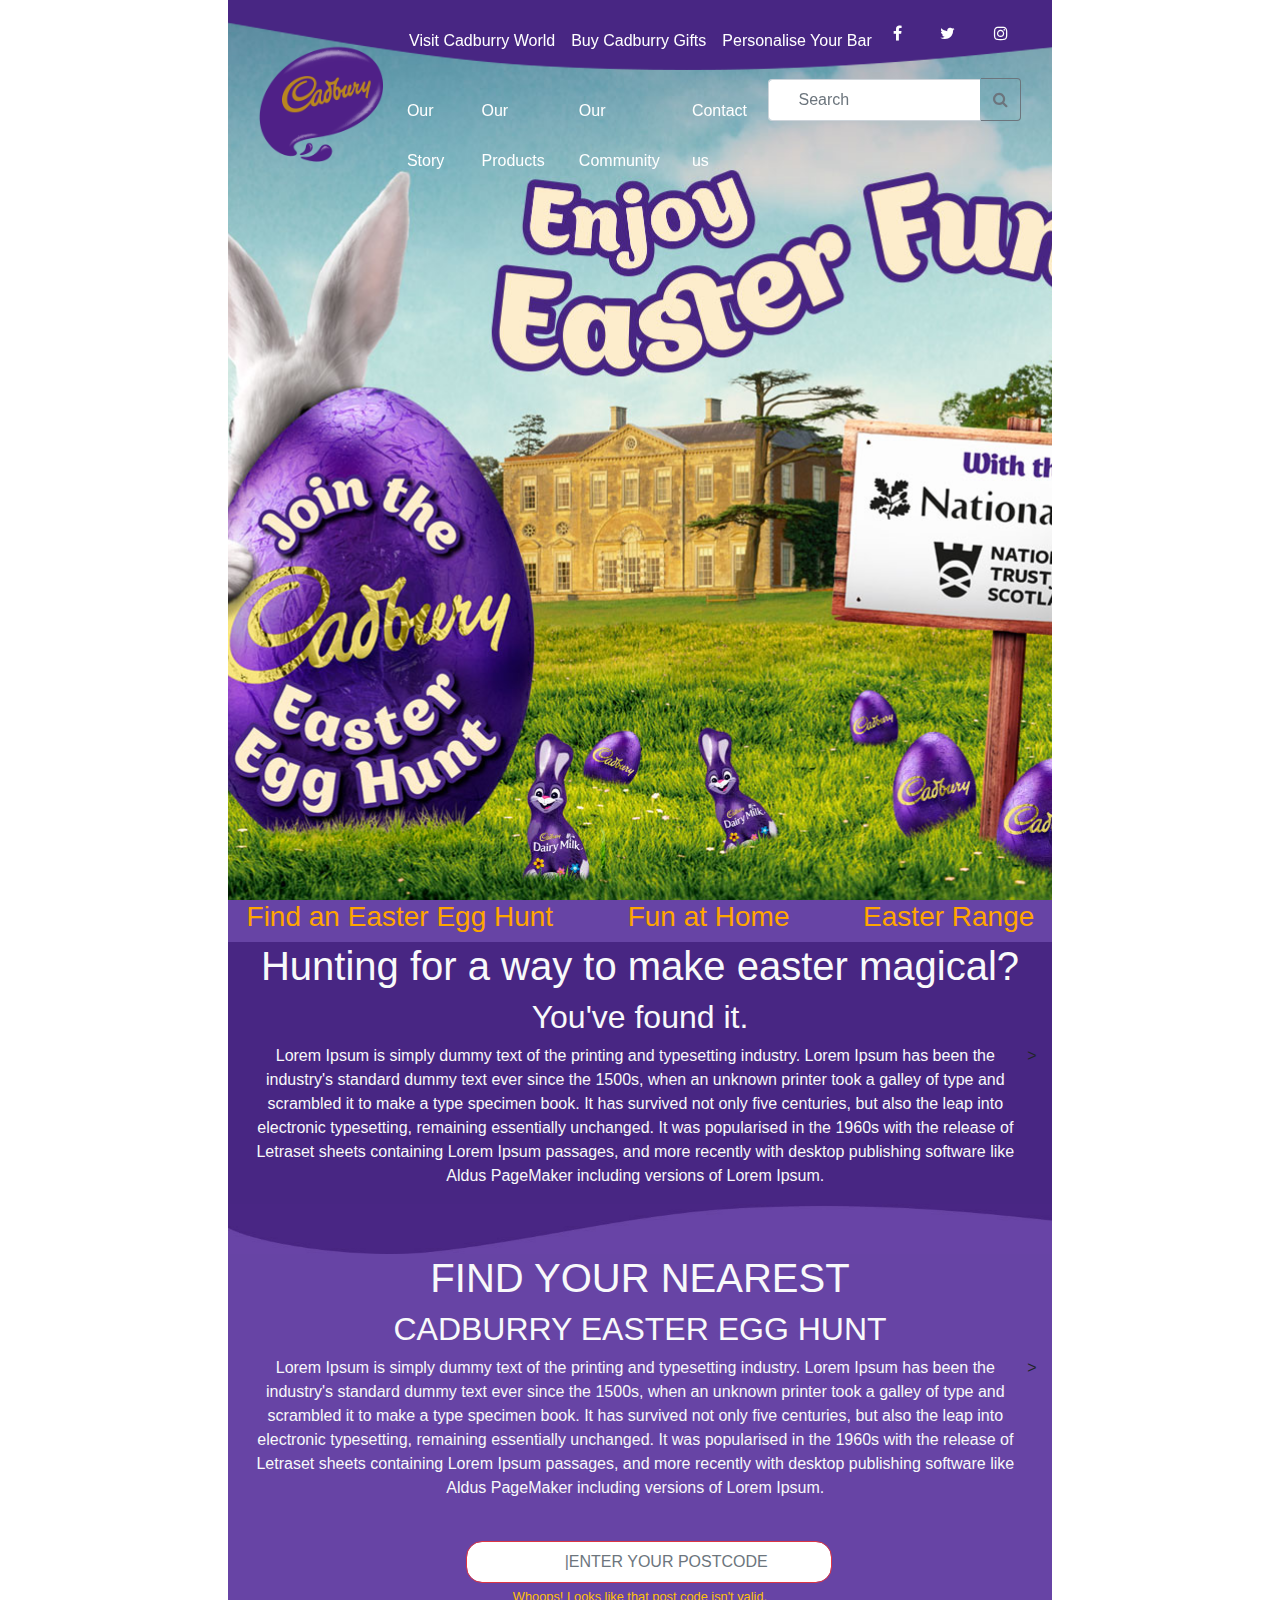
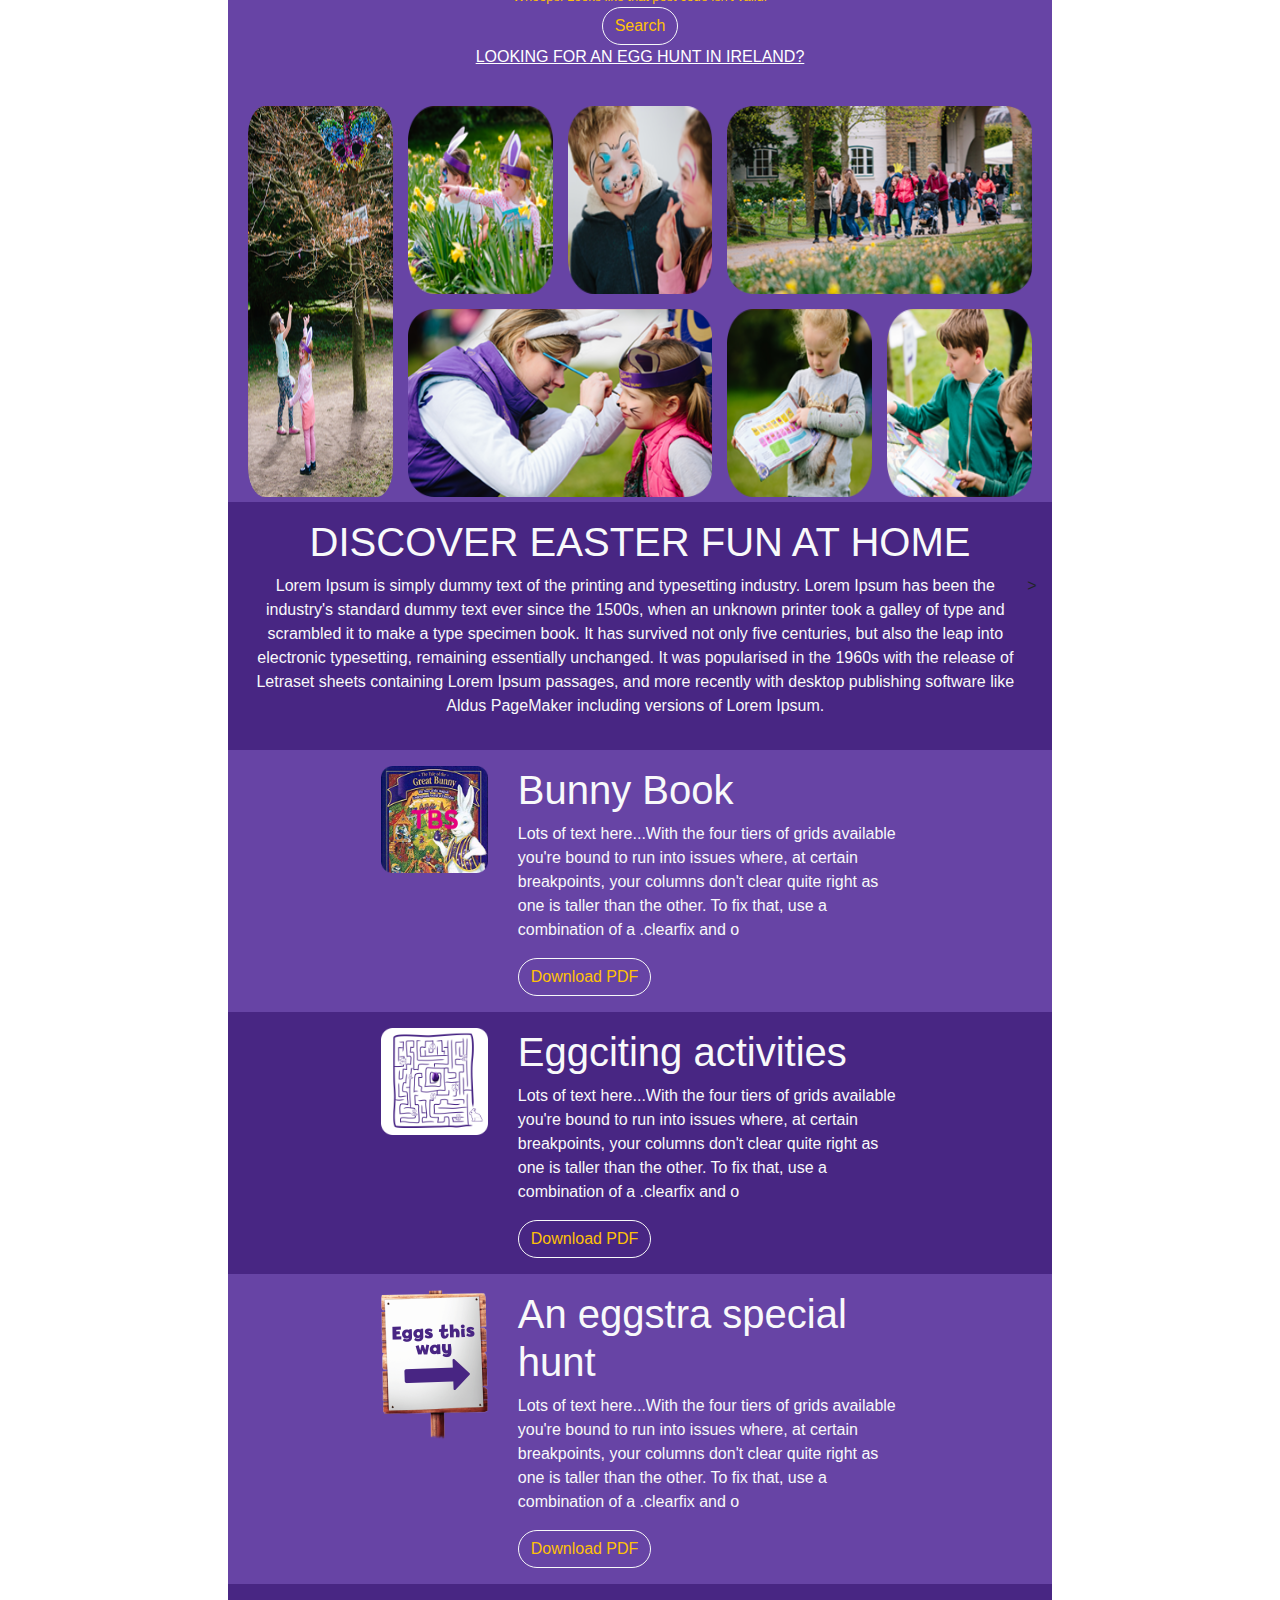
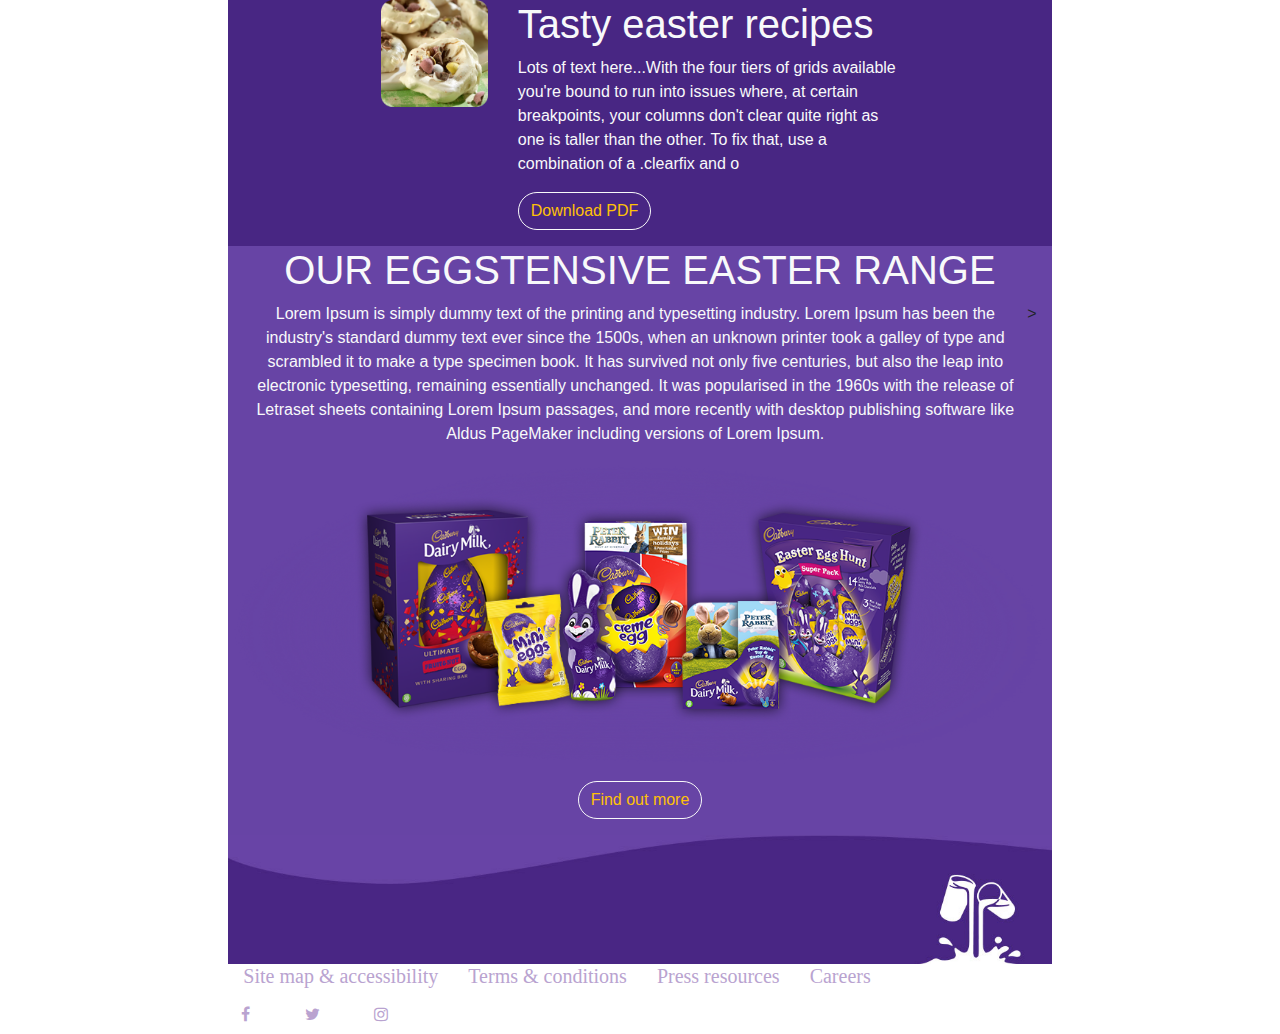
<file: index.html>
<!DOCTYPE html>
<html lang="en" dir="ltr">

<head>
  <meta charset="utf-8">
  <title>Cadburry Landing Page</title>
  <meta name="viewport" content="width=device-width, initial-scale=1">
  <!-- Latest compiled and minified CSS -->
  <link rel="stylesheet" href="https://maxcdn.bootstrapcdn.com/bootstrap/4.1.0/css/bootstrap.min.css">
  <!-- jQuery library -->
  <script src="https://ajax.googleapis.com/ajax/libs/jquery/3.3.1/jquery.min.js"></script>
  <!-- Popper JS -->
  <script src="https://cdnjs.cloudflare.com/ajax/libs/popper.js/1.14.0/umd/popper.min.js"></script>
  <!-- Latest compiled JavaScript -->
  <script src="https://maxcdn.bootstrapcdn.com/bootstrap/4.1.0/js/bootstrap.min.js"></script>
  <!-- font awesome -->
  <link rel="stylesheet" href="https://cdnjs.cloudflare.com/ajax/libs/font-awesome/4.7.0/css/font-awesome.min.css">

  <link rel="stylesheet" href="css/main.css" type="text/css" />
</head>

<body>
  <div class="wrapper_main">

    <div class="container-fluid">
      <div class="row">
        <div class="col-md-2">
        </div>

        <div class="col-md-8">
          <div class="container color-01 wrapper_banner">

            <div class="row">

              <div class="col-md-12 top_nav hidden-xs" id="top_nav">
                <nav class="navbar navbar-expand-md navbar-light sticky-top w-100 space_top">

                  <a class="navbar-brand" href="#"><img src="assets\photos\logo.png" class="img-fluid nav_logo" alt="cadburryLogo"></a>
                  <!-- One of the primary actions on mobile is to call a business - This displays a phone button on mobile only -->
                  <div class="navbar-toggler-right">
                    <button class="navbar-toggler" type="button" data-toggle="collapse" data-target="#navbar">
                          <span class="navbar-toggler-icon"></span>
                        </button>
                  </div>

                  <div class="collapse navbar-collapse flex-column" id="navbar">

                    <ul class="navbar-nav w-100 justify-content-end">
                      <li class="nav-item">
                        <a class="nav-link text-white" href="#">Visit Cadburry World</a>
                      </li>
                      <li class="nav-item">
                        <a class="nav-link text-white" href="#">Buy Cadburry Gifts</a>
                      </li>
                      <li class="nav-item">
                        <a class="nav-link text-white" href="#">Personalise Your Bar</a>
                      </li>
                      <li>
                        <ul class="list-inline">
                          <!-- Facebook -->

                          <li class="list-inline-item">
                            <a class="btn btn-social-icon btn-facebook" href="#"><i class="fa fa-facebook white-text"></i></a>
                          </li>
                          <!-- Twitter -->

                          <li class="list-inline-item">
                            <a class="btn btn-social-icon btn-twitter" href="#"><i class="fa fa-twitter white-text"></i></a>
                          </li>
                          <!--Instagram-->

                          <li class="list-inline-item">
                            <a class="btn btn-social-icon btn-instagram" href="#"><i class="fa fa-instagram white-text"></i></a>
                          </li>
                        </ul>
                      </li>
                    </ul>

                    <ul class="navbar-nav w-100 justify-content-between py-1">
                      <li class="nav-item">
                        <a class="nav-link text-white" href="#">Our Story</a>
                      </li>
                      <li class="nav-item">
                        <a class="nav-link text-white" href="#">Our Products</a>
                      </li>
                      <li class="nav-item">
                        <a class="nav-link text-white" href="#">Our Community</a>
                      </li>
                      <li class="nav-item">
                        <a class="nav-link text-white" href="#">Contact us</a>
                      </li>
                      <li>
                        <ul class="list-inline">
                          <li>

                            <form class="navbar-form navbar-right d-none d-md-block" action="#/action_page.php" role="search">
                              <div class="input-group">
                                <input class="form-control py-2 border-right-0 border-rounded" placeholder="Search" type="search" value="" id="search-input">
                                <span class="input-group-append">
                                        <button class="btn btn-outline-secondary border-left-0 bg-transparent" type="button">
                                            <i class="fa fa-search"></i>
                                        </button>
                                      </span>
                              </div>

                            </form>
                          </li>
                        </ul>
                      </li>
                    </ul>
                  </div>

                </nav>
              </div>



            </div>
          </div>
        </div>
      </div>
    </div>

    <!--*********************************************************************** -->



    <!-- *********************************************************************** -->

    <div class="container-fluid d-none d-md-block">
      <div class="row">
        <div class="col-md-2">
        </div>

        <div class="col-md-8">
          <div class="container color-02">
            <div class="row">
              <div class="col-md-12">
                <div class="row text-center">
                  <div class="col-md-5">
                    <h3>
                    <a class="orange" href="#">Find an Easter Egg Hunt</a>
                  </h3>
                  </div>

                  <div class="col-md-4">
                    <h3>
                    <a class="orange" href="#">Fun at Home</a>
                  </h3>
                  </div>


                  <div class="col-md-3">
                    <h3>
                    <a class="orange" href="#">Easter Range</a>
                  </h3>
                  </div>
                </div>

              </div>
            </div>
          </div>
        </div>
      </div>
    </div>

    <!-- *********************************************************************** -->

    <div class="container-fluid">
      <div class="row">
        <div class="col-md-2">
          <div class="row">
          </div>
        </div>

        <div class="col-md-8">
          <div class="container color-01">
            <div class="row">
              <div class="col-md-12">
                <div class="d-flex justify-content-center text-center">
                  <h1 class="text-light">Hunting for a way to make easter magical?</h1>
                </div>

                <div class="d-flex justify-content-center text-center">
                  <h2 class="text-light">You've found it.</h2>
                </div>

                <div class="d-flex justify-content-center text-center">
                  <p class="text-light">Lorem Ipsum is simply dummy text of the printing and typesetting industry. Lorem Ipsum has been the industry's standard dummy text ever since the 1500s, when an unknown printer took a galley of type and scrambled it to make a type specimen
                    book. It has survived not only five centuries, but also the leap into electronic typesetting, remaining essentially unchanged. It was popularised in the 1960s with the release of Letraset sheets containing Lorem Ipsum passages, and
                    more recently with desktop publishing software like Aldus PageMaker including versions of Lorem Ipsum.</p>
                  &gt;
                </div>
                <div class="row">

                  <div class="div-bottom-image">
                    <img src="assets\photos\bottom_repeat.jpg" class="img-fluid" alt="bottom-image">
                  </div>

                </div>
              </div>
            </div>
          </div>
        </div>
      </div>
    </div>

    <!-- *********************************************************************** -->

    <div class="container-fluid">
      <div class="row">
        <div class="col-md-2">
        </div>

        <div class="col-md-8">
          <div class="container color-02">
            <div class="row">
              <div class="col-md-12">
                <div class="d-flex justify-content-center text-center">
                  <h1 class="text-light">FIND YOUR NEAREST</h1>
                </div>


                <div class="d-flex justify-content-center text-center">
                  <h2 class="text-light">CADBURRY EASTER EGG HUNT</h2>
                </div>


                <div class="d-flex justify-content-center text-center">
                  <p class="text-light">Lorem Ipsum is simply dummy text of the printing and typesetting industry. Lorem Ipsum has been the industry's standard dummy text ever since the 1500s, when an unknown printer took a galley of type and scrambled it to make a type specimen
                    book. It has survived not only five centuries, but also the leap into electronic typesetting, remaining essentially unchanged. It was popularised in the 1960s with the release of Letraset sheets containing Lorem Ipsum passages, and
                    more recently with desktop publishing software like Aldus PageMaker including versions of Lorem Ipsum.</p>
                  &gt;
                </div>


                <div class="d-flex justify-content-center">
                  <div class="col-md-6 mb-3">
                    <label for="validationServer02"></label> <input class="form-control is-invalid form-rounded" id="validationServer02" placeholder=" |ENTER YOUR POSTCODE" required="" style="text-align: center;" type="text" value="">

                    <div class=" d-flex justify-content-center invalid-feedback text-warning">
                      Whoops! Looks like that post code isn't valid.
                    </div>


                    <div class="d-flex justify-content-center">
                      <button class="btn btn-outline-light search-query text-warning" type="button">Search</button>
                    </div>


                    <div class="d-flex justify-content-center">
                      <p><a class="underline" href="#"><ins>LOOKING FOR AN EGG HUNT IN IRELAND?</ins></a>
                      </p>
                    </div>
                  </div>
                </div>

                <div class="row">
                  <div class="col-md-12">
                    <div class="grid-container">

                      <div class="box item-1 d-flex">
                        <img src="assets\photos\grid_image_1.png" class="img-fluid" alt="">
                      </div>

                      <div class="box item-2 d-flex">
                        <img src="assets\photos\grid_image_2.png" class="img-fluid" alt="">
                      </div>

                      <div class="box item-3 d-flex">
                        <img src="assets\photos\grid_image_3.png" class="img-fluid" alt="">
                      </div>

                      <div class="box item-4 d-flex">
                        <img src="assets\photos\grid_image_4.png" class="img-fluid" alt="">
                      </div>




                      <div class="box item-5 d-flex">
                        <img src="assets\photos\grid_image_5.png" class="img-fluid" alt="">
                      </div>

                      <div class="box item-6 d-flex">
                        <img src="assets\photos\grid_image_6.png" class="img-fluid" alt="">
                      </div>

                      <div class="box item-7 d-flex">
                        <img src="assets\photos\grid_image_7.png" class="img-fluid" alt="">
                      </div>

                    </div>
                  </div>
                </div>

              </div>
            </div>
          </div>
        </div>
      </div>
    </div>

    <!-- ********************&&&&&&&&&&&&&&&&&&&&&&&&&&&&&&********************* -->

    <div class="container-fluid">
      <div class="row">
        <div class="col-md-2">
        </div>

        <div class="col-md-8">
          <div class="container color-01">
            <div class="row">
              <div class="col-md-12">
                <div class="py-3">
                  <div class="d-flex justify-content-center text-center">
                    <h1 class="text-light text-uppercase">Discover Easter Fun At Home</h1>
                  </div>


                  <div class="d-flex justify-content-center text-center">
                    <p class="text-light">Lorem Ipsum is simply dummy text of the printing and typesetting industry. Lorem Ipsum has been the industry's standard dummy text ever since the 1500s, when an unknown printer took a galley of type and scrambled it to make a type
                      specimen book. It has survived not only five centuries, but also the leap into electronic typesetting, remaining essentially unchanged. It was popularised in the 1960s with the release of Letraset sheets containing Lorem Ipsum passages,
                      and more recently with desktop publishing software like Aldus PageMaker including versions of Lorem Ipsum.</p>
                    &gt;
                  </div>
                </div>
              </div>
            </div>
          </div>
        </div>
      </div>
    </div>
    <!-- *********************************************************************** -->

    <div class="container-fluid">
      <div class="row">
        <div class="col-md-2">
        </div>

        <div class="col-md-8">
          <div class="container color-02 py-3">
            <div class="row">
              <div class="col-md-12">

                <div class="row justify-content-center">
                  <div class="col-md-2">
                    <div class="imgAbt"><img alt="easter-bunny" class="image" src="assets\photos\lowerdownload_image_01.png">
                    </div>
                  </div>


                  <div class="col-md-6 pull-right">
                    <h1 class="text-light">Bunny Book</h1>


                    <p class="text-light">Lots of text here...With the four tiers of grids available you're bound to run into issues where, at certain breakpoints, your columns don't clear quite right as one is taller than the other. To fix that, use a combination of a .clearfix
                      and o</p>
                    <button class="btn btn-outline-light search-query text-warning" type="button">Download PDF</button>
                  </div>
                </div>
              </div>
            </div>
          </div>
        </div>
      </div>
    </div>

    <!-- *********************************************************************** -->

    <div class="container-fluid">
      <div class="row">
        <div class="col-md-2">
        </div>

        <div class="col-md-8">
          <div class="container color-01 py-3">
            <div class="row">
              <div class="col-md-12">

                <div class="row  justify-content-center">
                  <div class="col-md-2">
                    <div class="imgAbt"><img alt="easter-bunny" class="image" src="assets\photos\lowerdownload_image_02.png">
                    </div>
                  </div>


                  <div class="col-md-6 pull-right">
                    <h1 class="text-light">Eggciting activities</h1>


                    <p class="text-light">Lots of text here...With the four tiers of grids available you're bound to run into issues where, at certain breakpoints, your columns don't clear quite right as one is taller than the other. To fix that, use a combination of a .clearfix
                      and o</p>
                    <button class="btn btn-outline-light search-query text-warning" type="button">Download PDF</button>
                  </div>
                </div>
              </div>
            </div>
          </div>
        </div>
      </div>
    </div>

    <!-- *********************************************************************** -->
    <div class="container-fluid">
      <div class="row">
        <div class="col-md-2">
        </div>

        <div class="col-md-8">
          <div class="container color-02 py-3">
            <div class="row">
              <div class="col-md-12">

                <div class="row justify-content-center">
                  <div class="col-md-2">
                    <div class="imgAbt"><img alt="easter-bunny" class="image" src="assets\photos\lowerdownload_image_03.png">
                    </div>
                  </div>

                  <div class="col-md-6 pull-right">
                    <h1 class="text-light">An eggstra special hunt</h1>


                    <p class="text-light">Lots of text here...With the four tiers of grids available you're bound to run into issues where, at certain breakpoints, your columns don't clear quite right as one is taller than the other. To fix that, use a combination of a .clearfix
                      and o</p>
                    <button class="btn btn-outline-light search-query text-warning" type="button">Download PDF</button>
                  </div>
                </div>
              </div>
            </div>
          </div>
        </div>
      </div>
    </div>

    <!-- *********************************************************************** -->
    <div class="container-fluid">
      <div class="row">

        <div class="col-md-2">
        </div>

        <div class="col-md-8">
          <div class="container color-01 py-3">
            <div class="row">
              <div class="col-md-12">

                <div class="row justify-content-center">
                  <div class="col-md-2">
                    <div class="imgAbt"><img alt="easter-bunny" class="image" src="assets\photos\lowerdownload_image_04.png">
                    </div>
                  </div>


                  <div class="col-md-6 pull-right">
                    <h1 class="text-light">Tasty easter recipes</h1>


                    <p class="text-light">Lots of text here...With the four tiers of grids available you're bound to run into issues where, at certain breakpoints, your columns don't clear quite right as one is taller than the other. To fix that, use a combination of a .clearfix
                      and o</p>
                    <button class="btn btn-outline-light search-query text-warning" type="button">Download PDF</button>
                  </div>
                </div>
              </div>
            </div>
          </div>
        </div>

      </div>
    </div>

    <!-- *********************************************************************** -->

    <div class="container-fluid">
      <div class="row">
        <div class="col-md-2">
        </div>

        <div class="col-md-8">
          <div class="container color-02">
            <div class="row">
              <div class="col-md-12">

                <div class="d-flex justify-content-center text-center">
                  <h1 class="text-light text-uppercase">our eggstensive easter range</h1>
                </div>

                <div class="d-flex justify-content-center text-center">
                  <p class="text-light">Lorem Ipsum is simply dummy text of the printing and typesetting industry. Lorem Ipsum has been the industry's standard dummy text ever since the 1500s, when an unknown printer took a galley of type and scrambled it to make a type specimen
                    book. It has survived not only five centuries, but also the leap into electronic typesetting, remaining essentially unchanged. It was popularised in the 1960s with the release of Letraset sheets containing Lorem Ipsum passages, and
                    more recently with desktop publishing software like Aldus PageMaker including versions of Lorem Ipsum.</p>
                  &gt;
                </div>
                <div class="row">
                  <img alt="Egg-activities" class="img-fluid mx-auto d-block" src="assets\photos\product_image_lowermain.png">
                </div>

                <div class="d-flex justify-content-center text-uppercase py-3">
                  <button class="btn btn-outline-light search-query text-warning" type="button">Find out more</button>
                </div>
                <div class="row">
                  <div class="div-bottom-image">
                    <img src="assets\photos\upper_footer.jpg" class="img-fluid" alt="bottom-image">
                  </div>
                </div>
              </div>
            </div>
          </div>
        </div>
      </div>
    </div>
    <!-- *********************************************************************** -->
    <div class="container-fluid">
      <div class="row">
        <div class="col-md-2">
        </div>


        <div class="col-md-8">
          <div class="container footer navbar-fixed-bottom">
            <div class="row">
              <div class="col-md-12">
                <footer class="page-footer font-small unique-color-dark d-inline">
                  <div class="row c-footer__links">
                    <div class="col-md-auto">
                      <h5><a href="#">Site map &amp; accessibility</a>
                                        </h5>
                    </div>


                    <div class="col-md-auto">
                      <h5><a href="#">Terms &amp; conditions</a>
                                        </h5>
                    </div>


                    <div class="col-md-auto">
                      <h5><a href="#">Press resources</a>
                                        </h5>
                    </div>


                    <div class="col-md-auto">
                      <h5><a href="#">Careers</a>
                                        </h5>
                    </div>


                    <div class="c-footer__social-media list-inline">
                      <div class="list-inline-item">
                        <!-- Facebook -->
                        <a class="btn btn-social-icon btn-facebook" href="#"><i class="fa fa-facebook white-text mr-4"></i></a>
                        <!-- Twitter -->
                        <a class="btn btn-social-icon btn-twitter" href="#"><i class="fa fa-twitter white-text mr-4"></i></a>
                        <!--Instagram-->
                        <a class="btn btn-social-icon btn-instagram" href="#"><i class="fa fa-instagram white-text mr-4"></i></a>
                      </div>
                    </div>
                  </div>
                </footer>
              </div>
            </div>
          </div>
        </div>
      </div>
    </div>

    <!-- **

    Bootstrap has a wide range of responsive margin and padding utility classes. They work for all breakpoints:

    xs (<=576px), sm (>=576px), md (>=768px), lg (>=992px) or xl (>=1200px))

    The classes are used in the format:

    {property}{sides}-{size} for xs & {property}{sides}-{breakpoint}-{size} for sm, md, lg, and xl.

    m - sets margin

    p - sets padding

    t - sets margin-top or padding-top

    b - sets margin-bottom or padding-bottom

    l - sets margin-left or padding-left

    r - sets margin-right or padding-right

    x - sets both padding-left and padding-right or margin-left and margin-right

    y - sets both padding-top and padding-bottom or margin-top and margin-bottom

    blank - sets a margin or padding on all 4 sides of the element

    0 - sets margin or padding to 0

    1 - sets margin or padding to .25rem (4px if font-size is 16px)

    2 - sets margin or padding to .5rem (8px if font-size is 16px)

    3 - sets margin or padding to 1rem (16px if font-size is 16px)

    4 - sets margin or padding to 1.5rem (24px if font-size is 16px)

    5 - sets margin or padding to 3rem (48px if font-size is 16px)

    auto - sets margin to auto
  -->
  </div>

</body>

</html>
</file>
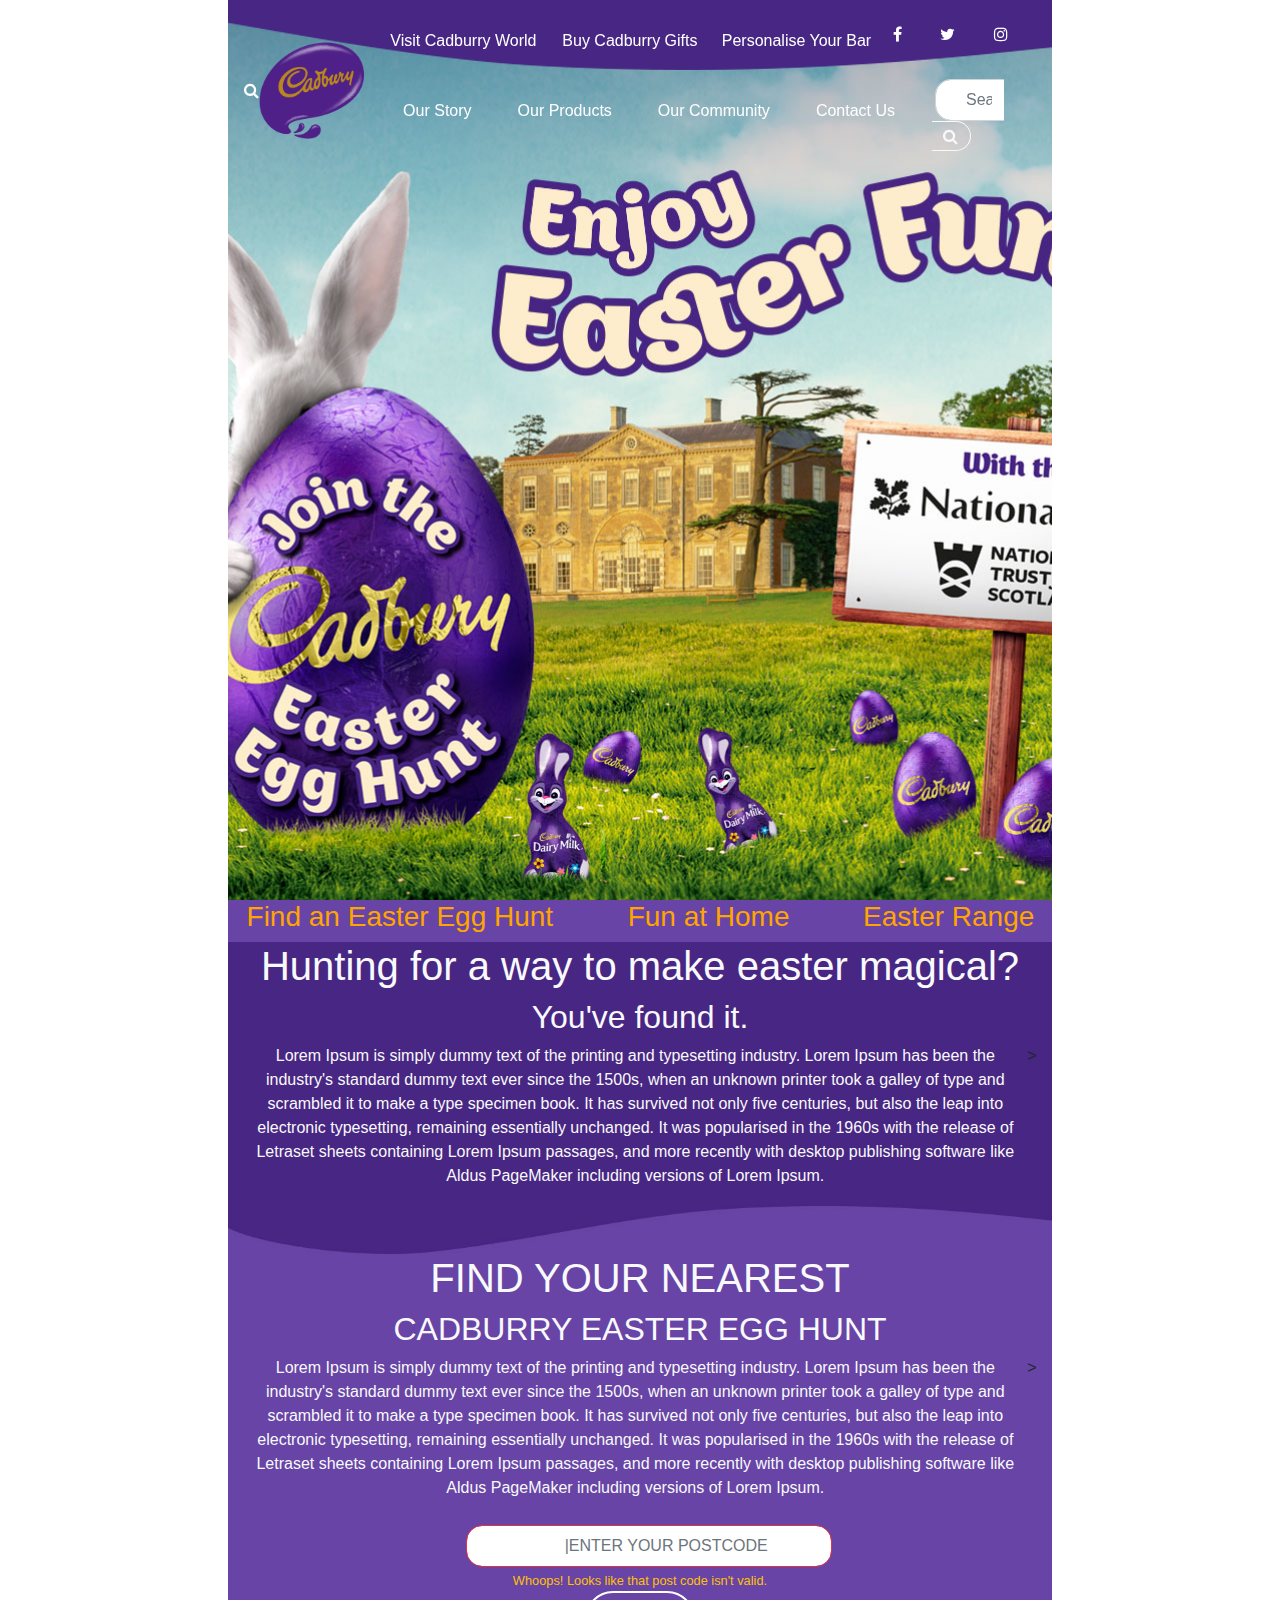
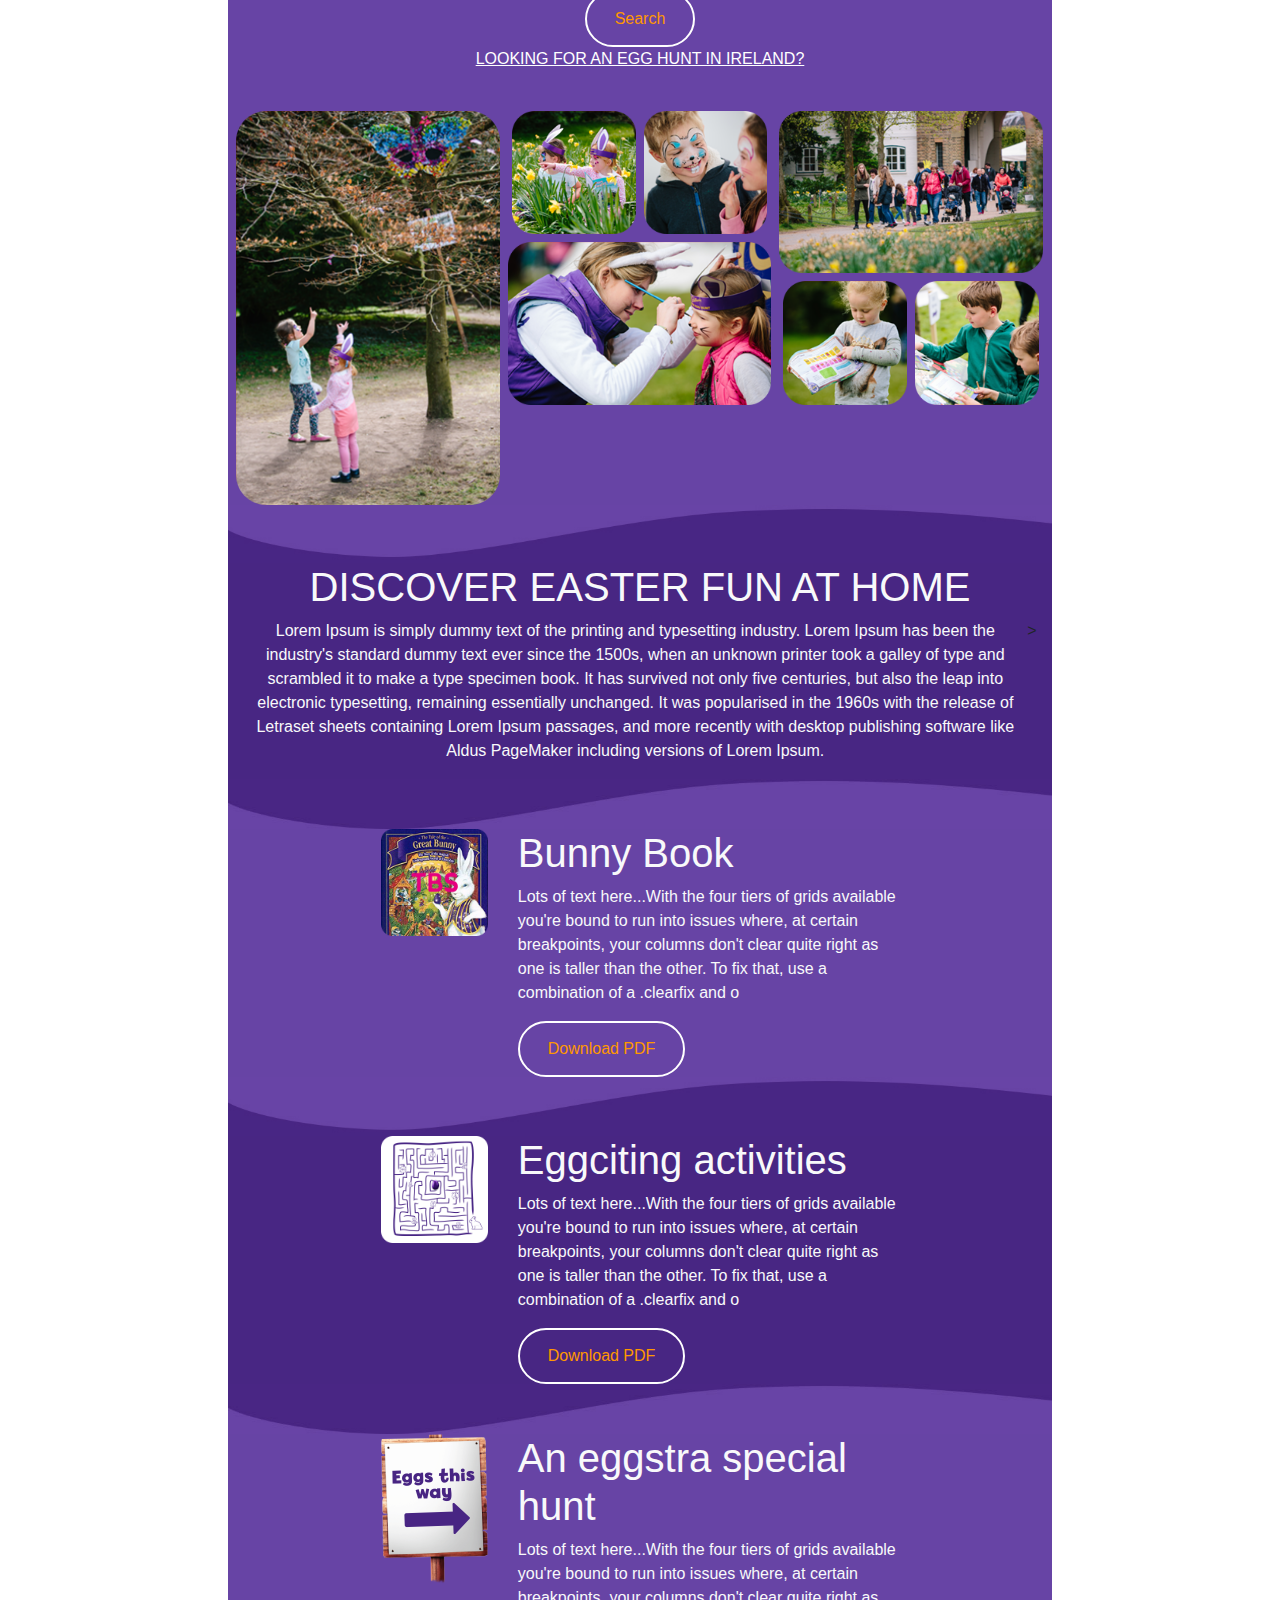
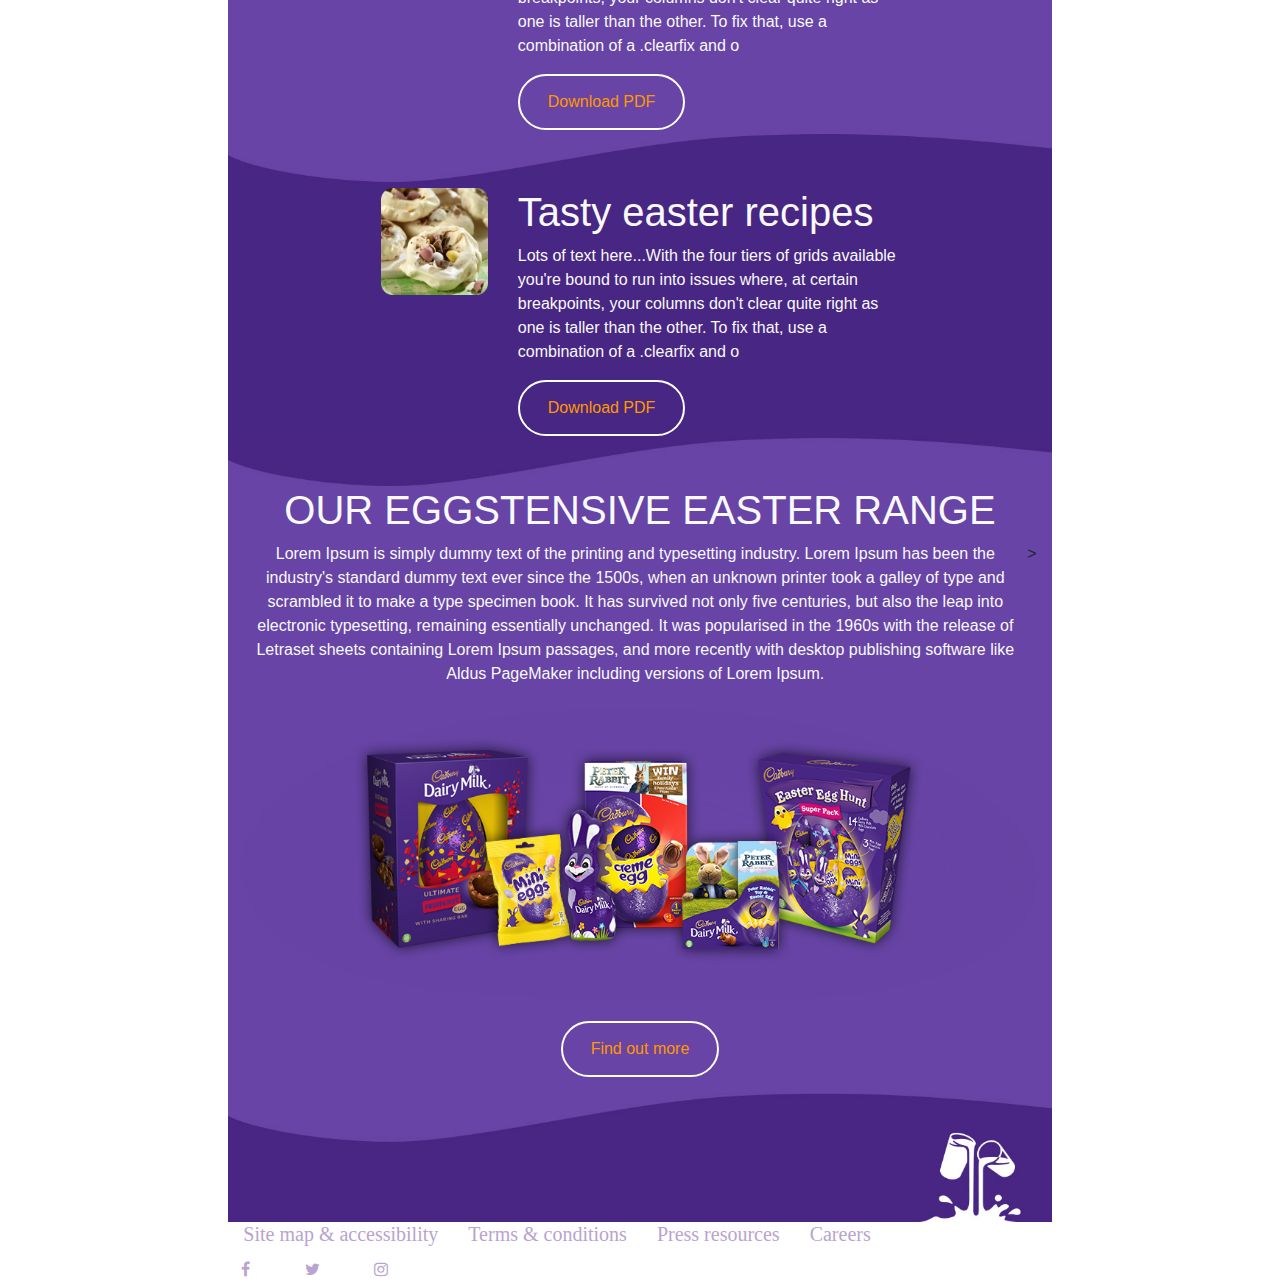
<file: html/index.html>
<html>
  <head>
    <script src="https://ajax.googleapis.com/ajax/libs/jquery/3.3.1/jquery.min.js"></script>
    <script src="https://cdnjs.cloudflare.com/ajax/libs/popper.js/1.14.0/umd/popper.min.js"></script>
    <script src="https://maxcdn.bootstrapcdn.com/bootstrap/4.1.0/js/bootstrap.min.js"></script>
    <link rel="stylesheet" href="https://cdnjs.cloudflare.com/ajax/libs/font-awesome/4.7.0/css/font-awesome.min.css"/>
    <link rel="stylesheet" href="https://maxcdn.bootstrapcdn.com/bootstrap/4.1.0/css/bootstrap.min.css"/>
    <meta name="viewport" content="width=device-width, initial-scale=1"/>
    <link rel="stylesheet" href="../css/main.css" type="text/css"/>
    <title>Cadburry Landing Page</title>
  </head>
  <body>
    <div class="wrapper_main">
      <div class="container-fluid">
        <div class="row">
          <div class="col-md-2"></div>
          <div class="col-md-8">
            <div class="container color-01 wrapper_banner">
              <div class="row">
                <div class="col-md-12 top_nav" id="top_nav">
                  <nav class="navbar navbar-expand-lg navbar-light sticky-top space_top">
                    <!-- overlay !-->
                    <div class="align-items-center justify-content-center">
                      <div class="row hidden-md-up" id="search"><a id="close-btn" href="#"><em class="fa fa-times"></em></a>
                        <form class="hidden visible-xs visible-sm" id="search-form" action="#" method="get" name="search-form" target="_top">
                          <input id="searchbox" placeholder="search" type="search"/>
                          <button class="c--btn c--btn-color-03">Search</button>
                        </form>
                      </div>
                      <div class="row hidden-lg-up"><a class="c-icon-search" href="#search"><em class="fa fa-search"></em></a></div>
                    </div>
                    <!-- - /overlay--><a class="navbar-brand" href="#"><img class="img-fluid nav_logo" alt="cadburryLogo" src="../assets/photos/logo.png"/></a>
                    <!-- One of the primary actions on mobile is to call a business - This displays a phone button on mobile only-->
                    <div class="navbar-toggler d-lg-none">
                      <button class="navbar-toggler" data-target="#navbar" data-toggle="collapse" type="button"><span class="navbar-toggler-icon"></span></button>
                    </div>
                    <div class="collapse navbar-collapse flex-column" id="navbar">
                      <ul class="navbar-nav w-100 nav-justified justify-content-end">
                            <li class="nav-item"><a class="nav-link text-white" href="cadburry.ru">Visit Cadburry World</a></li>
                            <li class="nav-item"><a class="nav-link text-white" href="gifts.com">Buy Cadburry Gifts</a></li>
                            <li class="nav-item"><a class="nav-link text-white" href="personalise.ru">Personalise Your Bar</a></li>
                        <li>
                          <ul class="list-inline">
                            <!-- Facebook-->
                                <li class="list-inline-item"><a class="btn btn-social-icon btn-facebook" href="http://www.facebook.com"><i class="fa white-text fa-facebook"></i></a></li>
                            <!-- Twitter-->
                                <li class="list-inline-item"><a class="btn btn-social-icon btn-twitter" href="http://www.twitter.com"><i class="fa white-text fa-twitter"></i></a></li>
                            <!-- Instagram-->
                                <li class="list-inline-item"><a class="btn btn-social-icon btn-instagram" href="http://www.instagram.com"><i class="fa white-text fa-instagram"></i></a></li>
                          </ul>
                        </li>
                      </ul>
                      <ul class="navbar-nav w-100 justify-content-between py-1">
                            <li class="nav-item col-md-auto"><a class="nav-link text-white" href="story.com">Our Story</a></li>
                            <li class="nav-item col-md-auto"><a class="nav-link text-white" href="products.ru">Our Products</a></li>
                            <li class="nav-item col-md-auto"><a class="nav-link text-white" href="community.com">Our Community</a></li>
                            <li class="nav-item col-md-auto"><a class="nav-link text-white" href="contact.ru">Contact Us</a></li>
                        <li>
                          <ul class="list-inline">
                            <li>
                              <form class="navbar-form navbar-right d-none d-md-block col-md-auto" action="#/action_page.php" role="search">
                                <div class="input-group">
                                  <input class="form-control py-2 border-right-0 border-rounded form-rounded" id="search-input" placeholder="Search" type="search" value=""/><span class="input-group-append">
                                    <button class="btn btn-outline-light border-left-0 bg-transparent form-rounded" type="button"><span class="input-group-append"><i class="fa fa-search"></i></span></button></span>
                                </div>
                              </form>
                            </li>
                          </ul>
                        </li>
                      </ul>
                    </div>
                  </nav>
                </div>
              </div>
            </div>
          </div>
        </div>
      </div>
    </div>
    <div class="container-fluid d-none d-md-block">
      <div class="row">
        <div class="col-md-2"></div>
        <div class="col-md-8">
          <div class="container color-02">
            <div class="row">
              <div class="col-md-12">
                <div class="row text-center">
                  <div class="col-md-5">
                    <h3><a class="orange" href="#">Find an Easter Egg Hunt</a></h3>
                  </div>
                  <div class="col-md-4">
                    <h3><a class="orange" href="#">Fun at Home</a></h3>
                  </div>
                  <div class="col-md-3">
                    <h3><a class="orange" href="#">Easter Range</a></h3>
                  </div>
                </div>
              </div>
            </div>
          </div>
        </div>
      </div>
    </div>
    <div class="container-fluid">
      <div class="row">
        <div class="col-md-2"></div>
        <div class="col-md-8">
          <div class="container color-01">
            <div class="row">
              <div class="col-md-12">
                <div class="d-flex justify-content-center text-center">
                  <h1 class="text-light">Hunting for a way to make easter magical?</h1>
                </div>
                <div class="d-flex justify-content-center text-center">
                  <h2 class="text-light">You&apos;ve found it.</h2>
                </div>
                <div class="d-flex justify-content-center text-center">
                  <p class="text-light">Lorem Ipsum is simply dummy text of the printing and typesetting industry. Lorem Ipsum has been the industry&apos;s standard dummy text ever since the 1500s, when an unknown printer took a galley of type and scrambled it to make a type specimen book. It has survived not only five centuries, but also the leap into electronic typesetting, remaining essentially unchanged. It was popularised in the 1960s with the release of Letraset sheets containing Lorem Ipsum passages, and more recently with desktop publishing software like Aldus PageMaker including versions of Lorem Ipsum.</p>                            &gt;
                </div>
                <div class="row">
                  <div class="div-bottom-image"><img class="img-fluid" alt="bottom-image" src="../assets/photos/bottom_repeat.jpg"/></div>
                </div>
              </div>
            </div>
          </div>
        </div>
      </div>
    </div>
    <div class="container-fluid">
      <div class="row">
        <div class="col-md-2"></div>
        <div class="col-md-8">
          <div class="container color-02">
            <div class="row">
              <div class="col-md-12">
                <div class="d-flex justify-content-center text-center">
                  <h1 class="text-light">FIND YOUR NEAREST</h1>
                </div>
                <div class="d-flex justify-content-center text-center">
                  <h2 class="text-light">CADBURRY EASTER EGG HUNT</h2>
                </div>
                <div class="d-flex justify-content-center text-center">
                  <p class="text-light">Lorem Ipsum is simply dummy text of the printing and typesetting industry. Lorem Ipsum has been the industry&apos;s standard dummy text ever since the 1500s, when an unknown printer took a galley of type and scrambled it to make a type specimen book. It has survived not only five centuries, but also the leap into electronic typesetting, remaining essentially unchanged. It was popularised in the 1960s with the release of Letraset sheets containing Lorem Ipsum passages, and more recently with desktop publishing software like Aldus PageMaker including versions of Lorem Ipsum.</p>                            &gt;
                </div>
                <div class="d-flex justify-content-center">
                  <div class="col-md-6 mb-3">
                    <label for="validationServer02"></label>
                    <input class="form-control is-invalid form-rounded" id="validationServer02" placeholder=" |ENTER YOUR POSTCODE" required="" style="text-align: center;" type="text" value=""/>
                    <div class="d-flex justify-content-center invalid-feedback text-warning">Whoops! Looks like that post code isn&apos;t valid.</div>
                    <div class="d-flex justify-content-center">
                      <button class="c--btn c--btn-color-01">Search</button>
                    </div>
                    <div class="d-flex justify-content-center">
                      <p><a class="underline" href=""><ins>LOOKING FOR AN EGG HUNT IN IRELAND?</ins></a></p>
                    </div>
                  </div>
                </div>
                <div class="row">
                  <!-- Photo Grid-->
                  <div class="c_wrapper">
                    <div class="c_row">
                      <div class="c_column"><img src="../assets/photos/grid_image_1.png"/></div>
                      <div class="c_column">
                        <div class="c_inline_images"><img src="../assets/photos/grid_image_2.png"/><img src="../assets/photos/grid_image_3.png"/></div><img src="../assets/photos/grid_image_4.png"/>
                      </div>
                      <div class="c_column"><img src="../assets/photos/grid_image_5.png"/>
                        <div class="c_inline_images"><img class="img-responsive inline-block" src="../assets/photos/grid_image_6.png"/><img class="img-responsive inline-block" src="../assets/photos/grid_image_7.png"/></div>
                      </div>
                    </div>
                  </div>
                </div>
              </div>
              <div class="div-bottom-image"><img class="img-fluid" alt="bottom-image" src="../assets/photos/bottom_repeat_up.jpg"/></div>
            </div>
          </div>
        </div>
      </div>
    </div>
    <div class="container-fluid">
      <div class="row">
        <div class="col-md-2"></div>
        <div class="col-md-8">
          <div class="container color-01">
            <div class="row">
              <div class="col-md-12">
                <div>
                  <div class="d-flex justify-content-center text-center">
                    <h1 class="text-light text-uppercase">Discover Easter Fun At Home</h1>
                  </div>
                  <div class="d-flex justify-content-center text-center">
                    <p class="text-light">Lorem Ipsum is simply dummy text of the printing and typesetting industry. Lorem Ipsum has been the industry&apos;s standard dummy text ever since the 1500s, when an unknown printer took a galley of type and scrambled it to make a type specimen book. It has survived not only five centuries, but also the leap into electronic typesetting, remaining essentially unchanged. It was popularised in the 1960s with the release of Letraset sheets containing Lorem Ipsum passages, and more recently with desktop publishing software like Aldus PageMaker including versions of Lorem Ipsum.</p>                                &gt;
                  </div>
                  <div class="row">
                    <div class="div-bottom-image"><img class="img-fluid" alt="bottom-image" src="../assets/photos/bottom_repeat.jpg"/></div>
                  </div>
                </div>
              </div>
            </div>
          </div>
        </div>
      </div>
    </div>
    <div class="container-fluid">
      <div class="row">
        <div class="col-md-2"></div>
        <div class="col-md-8">
          <div class="container color-02">
            <div class="row">
              <div class="col-md-12">
                <div class="row justify-content-center center_downloadinfo">
                  <div class="col-md-2 col-sm-10 col-xs-6">
                    <div class="imgAbt"><img class="image" alt="easter-bunny" src="../assets/photos/lowerdownload_image_01.png"/></div>
                  </div>
                  <div class="col-md-6 pull-right">
                    <h1 class="text-light">Bunny Book</h1>
                    <p class="text-light">Lots of text here...With the four tiers of grids available you&apos;re bound to run into issues where, at certain breakpoints, your columns don&apos;t clear quite right as one is taller than the other. To fix that, use a combination of a .clearfix and o</p>
                    <button class="c--btn c--btn-color-01">Download PDF</button>
                  </div>
                </div>
              </div>
              <div class="div-bottom-image"><img class="img-fluid" alt="bottom-image" src="../assets/photos/bottom_repeat_up.jpg"/></div>
            </div>
          </div>
        </div>
      </div>
    </div>
    <div class="container-fluid">
      <div class="row">
        <div class="col-md-2"></div>
        <div class="col-md-8">
          <div class="container color-01">
            <div class="row">
              <div class="col-md-12">
                <div class="row justify-content-center center_downloadinfo">
                  <div class="col-md-2 col-sm-10 col-xs-6">
                    <div class="imgAbt"><img class="image" alt="easter-bunny" src="../assets/photos/lowerdownload_image_02.png"/></div>
                  </div>
                  <div class="col-md-6 pull-right">
                    <h1 class="text-light">Eggciting activities</h1>
                    <p class="text-light">
                      Lots of text here...With the four tiers of grids available you&apos;re bound to run into issues where, at certain breakpoints, your columns don&apos;t clear quite right as one is taller than the other. To fix that, use a combination of a .clearfix
                      and o
                    </p>
                    <button class="c--btn c--btn-color-02">Download PDF</button>
                  </div>
                </div>
                <div class="row">
                  <div class="div-bottom-image"><img class="img-fluid" src="../assets/photos/bottom_repeat.jpg" alt="bottom-image"/></div>
                </div>
              </div>
            </div>
          </div>
        </div>
      </div>
    </div>
    <div class="container-fluid">
      <div class="row">
        <div class="col-md-2"></div>
        <div class="col-md-8">
          <div class="container color-02">
            <div class="row">
              <div class="col-md-12">
                <div class="row justify-content-center center_downloadinfo">
                  <div class="col-md-2 col-sm-10 col-xs-6">
                    <div class="imgAbt"><img class="image" alt="easter-bunny" src="../assets/photos/lowerdownload_image_03.png"/></div>
                  </div>
                  <div class="col-md-6 pull-right">
                    <h1 class="text-light">An eggstra special hunt</h1>
                    <p class="text-light">
                      Lots of text here...With the four tiers of grids available you&apos;re bound to run into issues where, at certain breakpoints, your columns don&apos;t clear quite right as one is taller than the other. To fix that, use a combination of a .clearfix
                      and o
                    </p>
                    <button class="c--btn c--btn-color-01">Download PDF</button>
                  </div>
                </div>
              </div>
              <div class="div-bottom-image"><img class="img-fluid" src="../assets/photos/bottom_repeat_up.jpg" alt="bottom-image"/></div>
            </div>
          </div>
        </div>
      </div>
    </div>
    <div class="container-fluid">
      <div class="row">
        <div class="col-md-2"></div>
        <div class="col-md-8">
          <div class="container color-01">
            <div class="row">
              <div class="col-md-12">
                <div class="row justify-content-center center_downloadinfo">
                  <div class="col-md-2 col-sm-10 col-xs-6">
                    <div class="imgAbt"><img class="image" alt="easter-bunny" src="../assets/photos/lowerdownload_image_04.png"/></div>
                  </div>
                  <div class="col-md-6 pull-right">
                    <h1 class="text-light">Tasty easter recipes</h1>
                    <p class="text-light">
                      Lots of text here...With the four tiers of grids available you&apos;re bound to run into issues where, at certain breakpoints, your columns don&apos;t clear quite right as one is taller than the other. To fix that, use a combination of a .clearfix
                      and o
                    </p>
                    <button class="c--btn c--btn-color-02">Download PDF</button>
                  </div>
                </div>
                <div class="row">
                  <div class="div-bottom-image"><img class="img-fluid" src="../assets/photos/bottom_repeat.jpg" alt="bottom-image"/></div>
                </div>
              </div>
            </div>
          </div>
        </div>
      </div>
    </div>
    <div class="container-fluid">
      <div class="row">
        <div class="col-md-2"></div>
        <div class="col-md-8">
          <div class="container color-02">
            <div class="row">
              <div class="col-md-12">
                <div class="d-flex justify-content-center text-center">
                  <h1 class="text-light text-uppercase">our eggstensive easter range</h1>
                </div>
                <div class="d-flex justify-content-center text-center">
                  <p class="text-light">Lorem Ipsum is simply dummy text of the printing and typesetting industry. Lorem Ipsum has been the industry&apos;s standard dummy text ever since the 1500s, when an unknown printer took a galley of type and scrambled it to make a type specimen book. It has survived not only five centuries, but also the leap into electronic typesetting, remaining essentially unchanged. It was popularised in the 1960s with the release of Letraset sheets containing Lorem Ipsum passages, and more recently with desktop publishing software like Aldus PageMaker including versions of Lorem Ipsum.</p>                            &gt;
                </div>
                <div class="row">
                  <picture>
                    <source class="img-fluid mx-auto d-block" media="(min-width: 800px)" srcset="../assets/photos/product_image_lowermain.png"/>
                    <source class="img-fluid mx-auto d-block" media="(min-width: 600px)" srcset="../assets/photos/product_image_lowermain.png"/><img class="img-fluid mx-auto d-block" alt="" src="../assets/photos/product_image_lowermainlockup.png"/>
                  </picture>
                </div>
                <div class="d-flex justify-content-center text-uppercase py-3">
                  <button class="c--btn c--btn-color-01">Find out more</button>
                </div>
                <div class="row">
                  <div class="div-bottom-image"><img class="img-fluid" alt="bottom-image" src="../assets/photos/upper_footer.jpg"/></div>
                </div>
              </div>
            </div>
          </div>
        </div>
      </div>
    </div>
    <div class="container-fluid">
      <div class="row">
        <div class="col-md-2"></div>
        <div class="col-md-8">
          <div class="container footer navbar-fixed-bottom">
            <div class="row">
              <div class="col-md-12">
                <footer class="page-footer font-small unique-color-dark d-inline">
                  <div class="row c-footer__links">
                    <div class="col-md-auto">
                      <h5><a href="#">Site map &amp; accessibility</a></h5>
                    </div>
                    <div class="col-md-auto">
                      <h5><a href="#">Terms &amp; conditions</a></h5>
                    </div>
                    <div class="col-md-auto">
                      <h5><a href="#">Press resources</a></h5>
                    </div>
                    <div class="col-md-auto">
                      <h5><a href="#">Careers</a></h5>
                    </div>
                    <div class="c-footer__social-media list-inline">
                      <div class="list-inline-item">
                        <!-- Facebook--><a class="btn btn-social-icon btn-facebook" href="#"><i class="fa fa-facebook white-text mr-4"></i></a>
                        <!-- Twitter--><a class="btn btn-social-icon btn-twitter" href="#"><i class="fa fa-twitter white-text mr-4"></i></a>
                        <!-- Instagram--><a class="btn btn-social-icon btn-instagram" href="#"><i class="fa fa-instagram white-text mr-4"></i></a>
                      </div>
                    </div>
                  </div>
                </footer>
              </div>
            </div>
          </div>
        </div>
      </div>
    </div>
  </body>
</html>
</file>
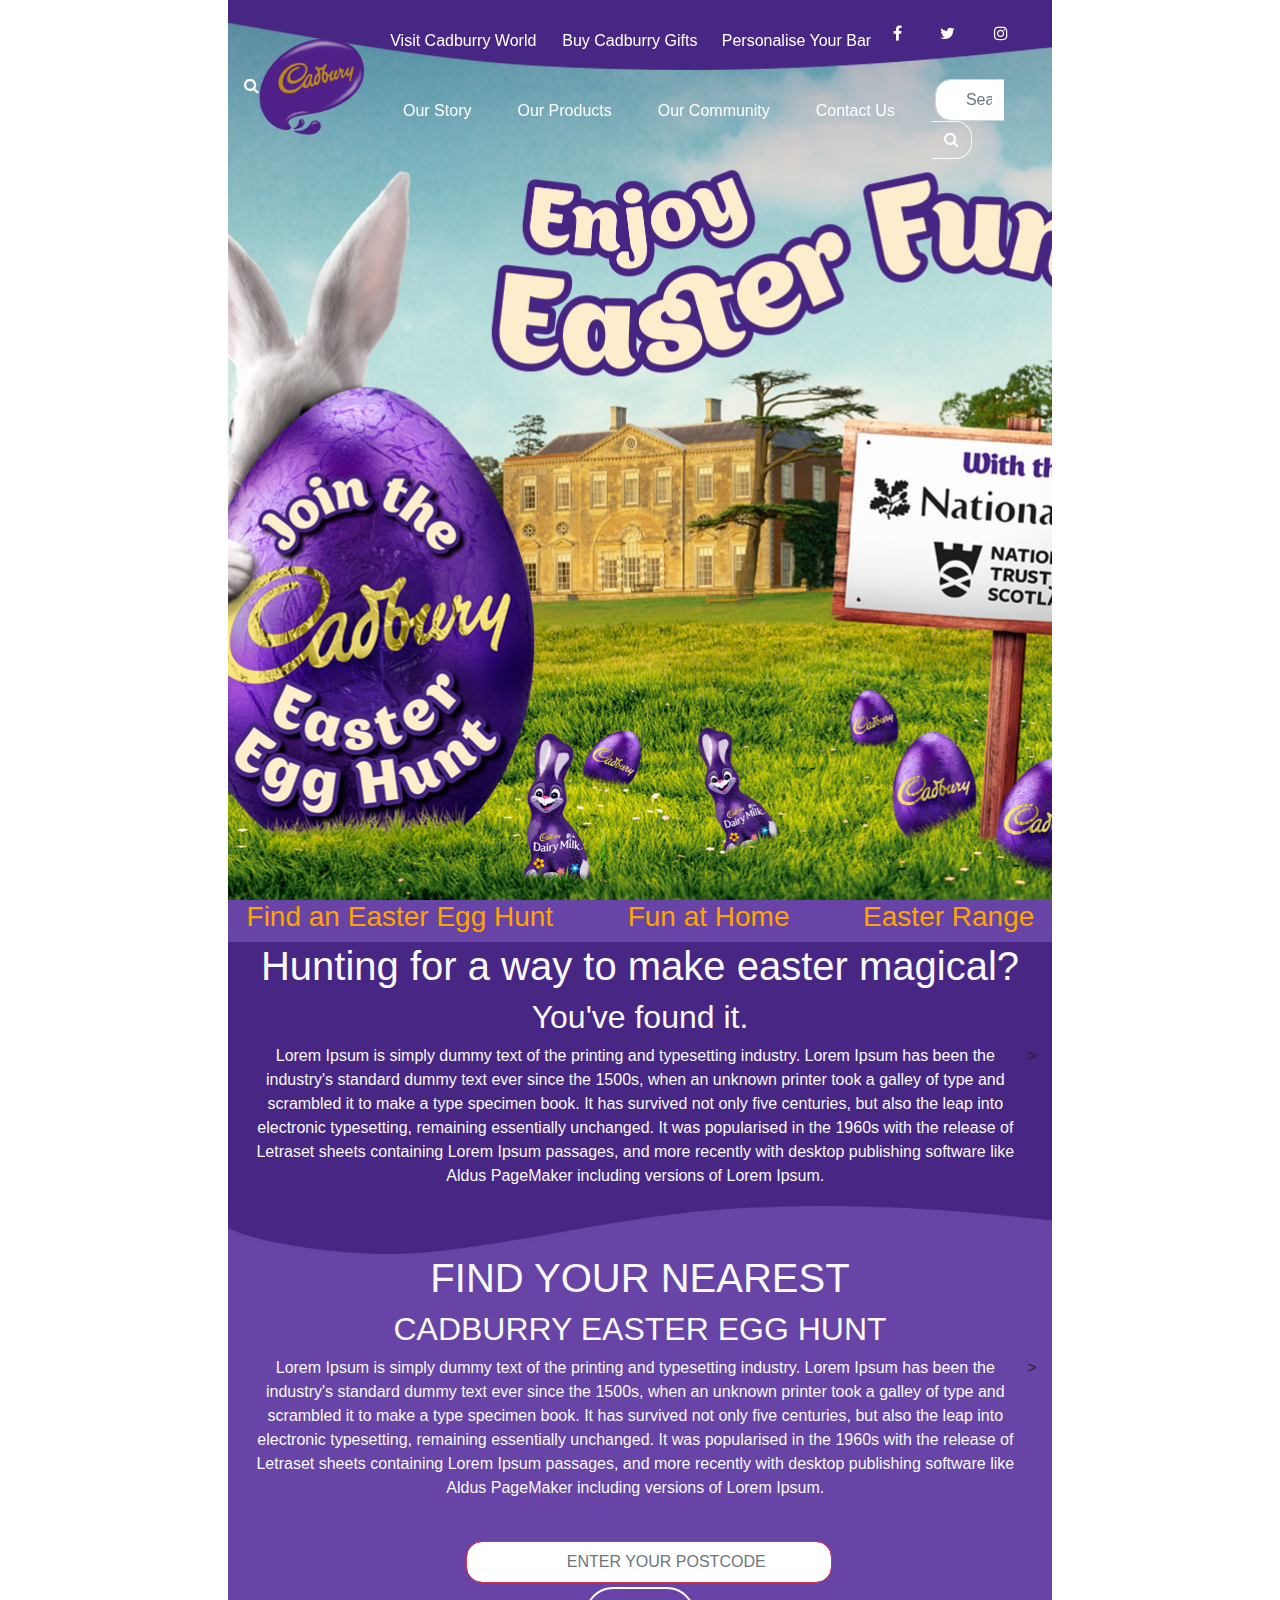
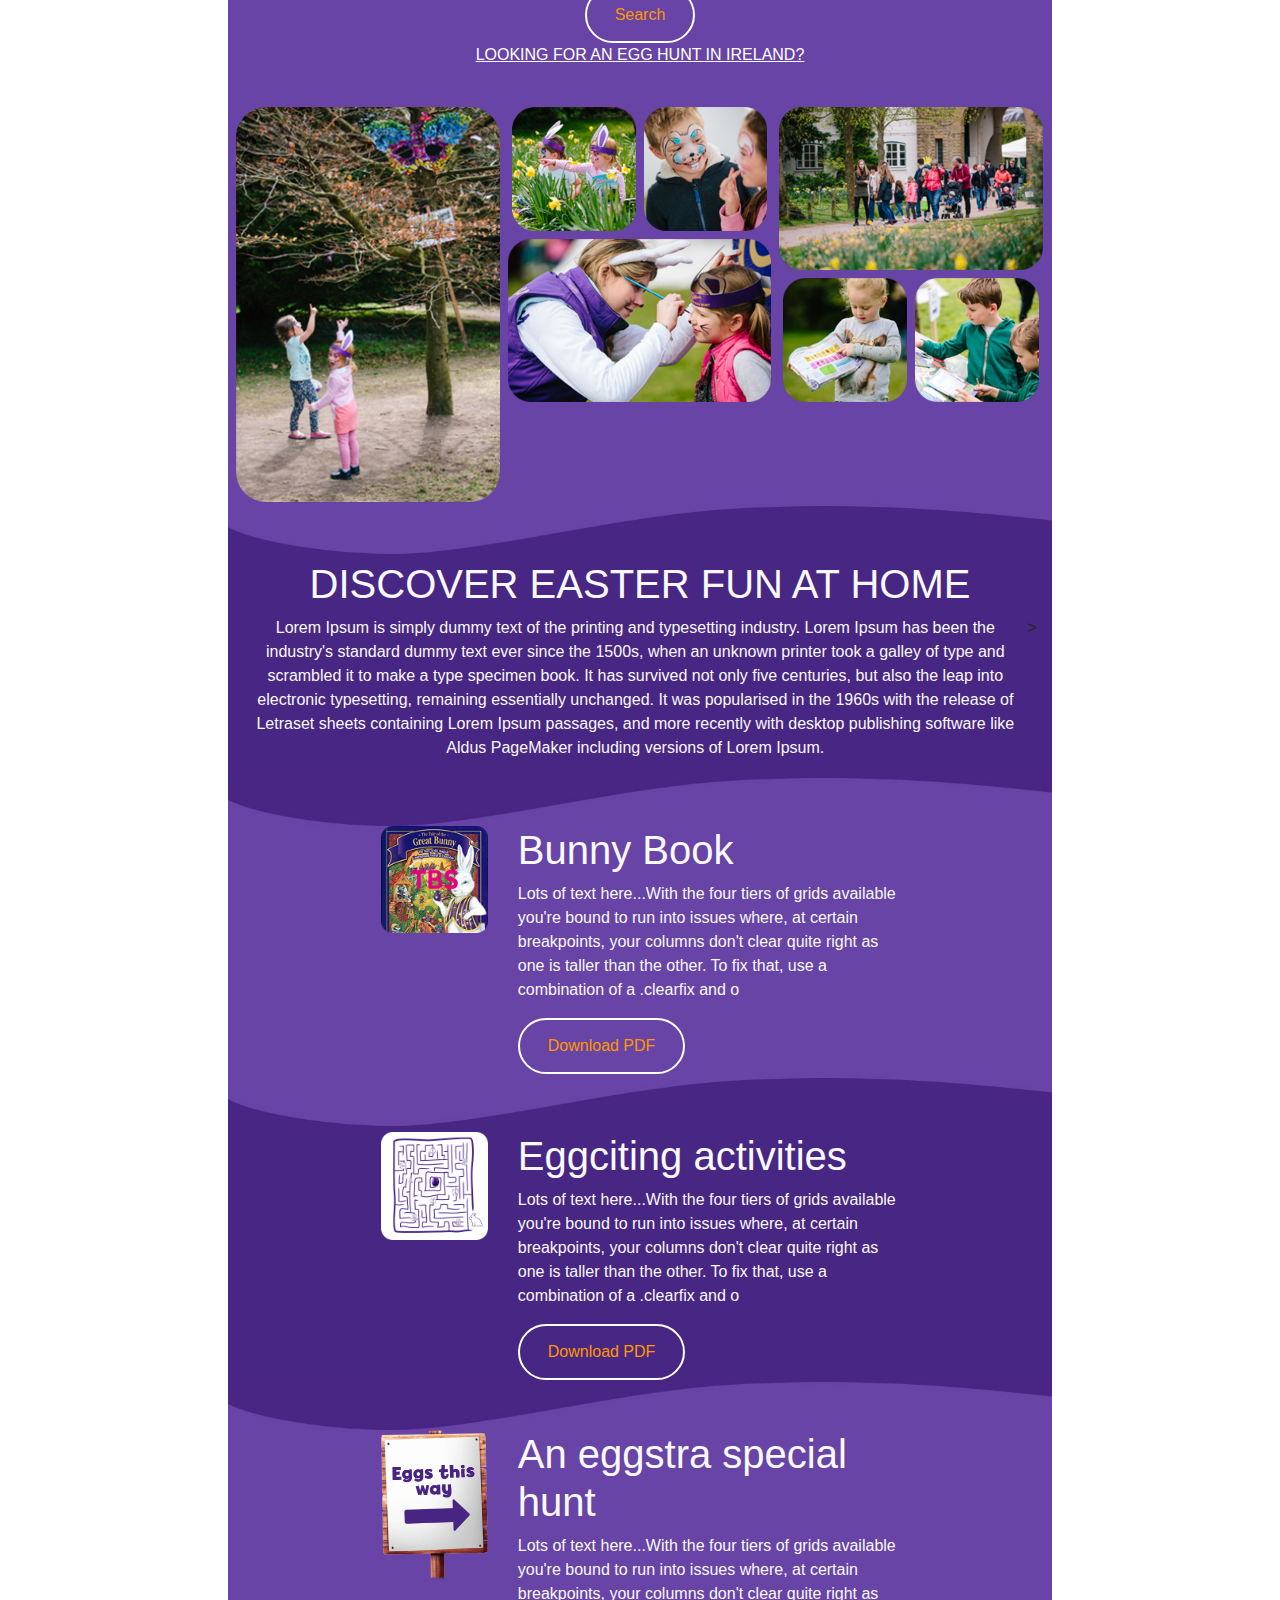
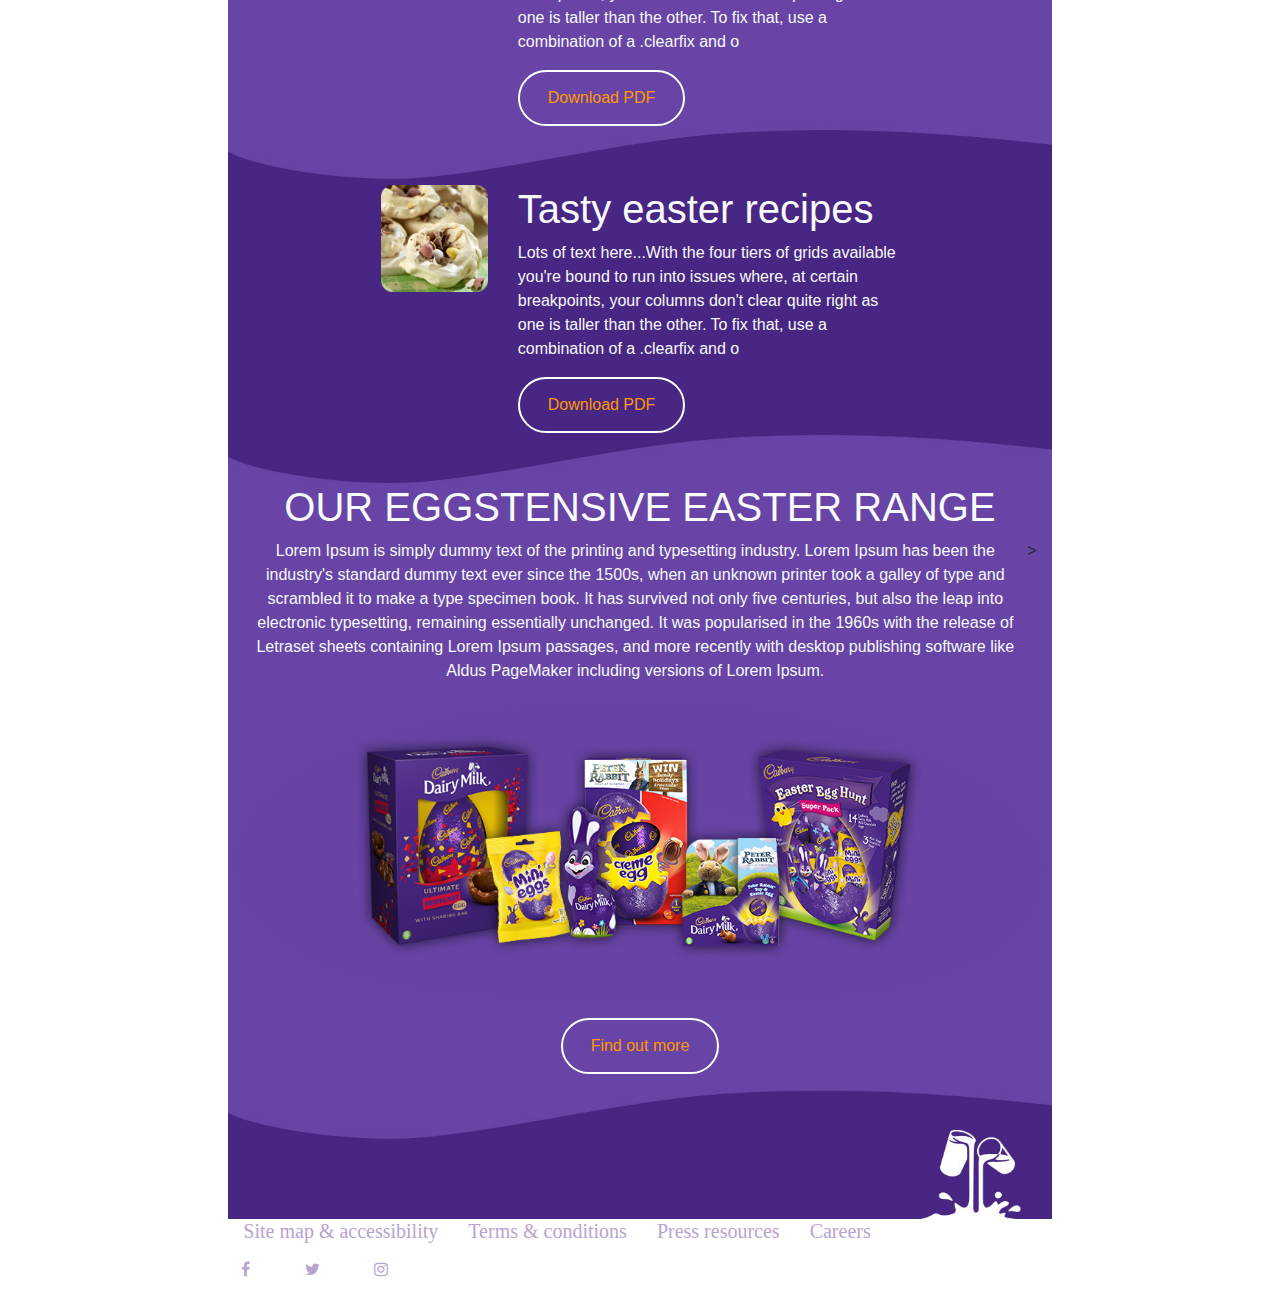
<file: index.1.html>
<!DOCTYPE html>
<html lang="en" dir="ltr">

<head>
  <meta charset="utf-8">
  <title>Cadburry Landing Page</title>
  <meta name="viewport" content="width=device-width, initial-scale=1">
  <!-- Latest compiled and minified CSS -->
  <link rel="stylesheet" href="https://maxcdn.bootstrapcdn.com/bootstrap/4.1.0/css/bootstrap.min.css">
  <!-- jQuery library -->
  <script src="https://ajax.googleapis.com/ajax/libs/jquery/3.3.1/jquery.min.js"></script>
  <!-- Popper JS -->
  <script src="https://cdnjs.cloudflare.com/ajax/libs/popper.js/1.14.0/umd/popper.min.js"></script>
  <!-- Latest compiled JavaScript -->
  <script src="https://maxcdn.bootstrapcdn.com/bootstrap/4.1.0/js/bootstrap.min.js"></script>
  <!-- font awesome -->
  <link rel="stylesheet" href="https://cdnjs.cloudflare.com/ajax/libs/font-awesome/4.7.0/css/font-awesome.min.css">

  <link rel="stylesheet" href="css/main.css" type="text/css" />
  <link rel="stylesheet" href="css/lightbox.min.css" type="text/css" />
  <script type="text/javascript" src="js/lightbox-plus-jquery.min.js"></script>
  <script type="text/javascript" src="search.js"></script>

</head>

<body>
  <div class="wrapper_main">

    <div class="container-fluid">
      <div class="row">
        <div class="col-md-2">
        </div>

        <div class="col-md-8">
          <div class="container color-01 wrapper_banner">

            <div class="row">

              <div class="col-md-12 top_nav" id="top_nav">
                <nav class="navbar navbar-expand-lg navbar-light sticky-top space_top">

                  <!-- overlay !-->
                  <div class="align-items-center justify-content-center">
                  <div id="search" class="row hidden-md-up">
                     
                    <a href="#" id="close-btn">
                    <em class="fa fa-times"></em>
                  </a>
                    <form class="hidden visible-xs visible-sm" action="#" id="search-form" method='get' target='_top'>
                      <input placeholder="search" id="searchbox" type="search" />
                      
                      <button class="c--btn c--btn-color-03">Search</button>
                    </form>
                  </div>
                  <div class="row hidden-lg-up">
                  <a class="c-icon-search" href='#search'>
                    <em class="fa fa-search"></em>
                  </a>
                </div>
              </div>
                <!--- /overlay -->
                 

                  <a class="navbar-brand" href="#"><img src="assets\photos\logo.png" class="img-fluid nav_logo" alt="cadburryLogo"></a>
                  <!-- One of the primary actions on mobile is to call a business - This displays a phone button on mobile only -->
                  <div class="navbar-toggler d-lg-none">
                    <button class="navbar-toggler" type="button" data-toggle="collapse" data-target="#navbar">
                          <span class="navbar-toggler-icon"></span>
                        </button>
                  </div>
                 
                  <div class="collapse navbar-collapse flex-column" id="navbar">

                    <ul class="navbar-nav w-100 nav-justified justify-content-end">
                      <li class="nav-item">
                        <a class="nav-link text-white" href="#">Visit Cadburry World</a>
                      </li>
                      <li class="nav-item">
                        <a class="nav-link text-white" href="#">Buy Cadburry Gifts</a>
                      </li>
                      <li class="nav-item">
                        <a class="nav-link text-white" href="#">Personalise Your Bar</a>
                      </li>
                      <li>
                        <ul class="list-inline">
                          <!-- Facebook -->

                          <li class="list-inline-item">
                            <a class="btn btn-social-icon btn-facebook" href="#"><i class="fa fa-facebook white-text"></i></a>
                          </li>
                          <!-- Twitter -->

                          <li class="list-inline-item">
                            <a class="btn btn-social-icon btn-twitter" href="#"><i class="fa fa-twitter white-text"></i></a>
                          </li>
                          <!--Instagram-->

                          <li class="list-inline-item">
                            <a class="btn btn-social-icon btn-instagram" href="#"><i class="fa fa-instagram white-text"></i></a>
                          </li>
                        </ul>
                      </li>
                    </ul>

                    <ul class="navbar-nav w-100 justify-content-between py-1">
                      <li class="nav-item col-md-auto">
                        <a class="nav-link text-white" href="#">Our Story</a>
                      </li>
                      <li class="nav-item col-md-auto">
                        <a class="nav-link text-white" href="#">Our Products</a>
                      </li>
                      <li class="nav-item col-md-auto">
                        <a class="nav-link text-white" href="#">Our Community</a>
                      </li>
                      <li class="nav-item col-md-auto">
                        <a class="nav-link text-white" href="#">Contact Us</a>
                      </li>
                      <li>
                        <ul class="list-inline">
                          <li>

                            <form class="navbar-form navbar-right d-none d-md-block col-md-auto" action="#/action_page.php" role="search">
                              <div class="input-group">
                                <input class="search-input form-control py-2 border-right-0 border-rounded form-rounded" placeholder="Search" type="search" value="" id="search-input">
                                <span class="input-group-append">
                                        <button onclick="nav_search()" class="btn btn-outline-light border-left-0 bg-transparent form-rounded" type="button">
                                            <i class="fa fa-search"></i>
                                        </button>
                                      </span>
                              </div>
                            </form>
                          </li>
                        </ul>
                      </li>
                    </ul>
                  </div>
                </nav>
              </div>
            </div>
          </div>
        </div>        
      </div>
    </div>

    <!--*********************************************************************** -->



    <!-- *********************************************************************** -->

    <div class="container-fluid d-none d-md-block">
      <div class="row">
        <div class="col-md-2">
        </div>

        <div class="col-md-8">
          <div class="container color-02">
            <div class="row">
              <div class="col-md-12">
                <div class="row text-center">
                  <div class="col-md-5">
                    <h3>
                    <a class="orange" href="#">Find an Easter Egg Hunt</a>
                  </h3>
                  </div>

                  <div class="col-md-4">
                    <h3>
                    <a class="orange" href="#">Fun at Home</a>
                  </h3>
                  </div>


                  <div class="col-md-3">
                    <h3>
                    <a class="orange" href="#">Easter Range</a>
                  </h3>
                  </div>
                </div>

              </div>
            </div>
          </div>
        </div>
      </div>
    </div>

    <!-- *********************************************************************** -->

    <div class="container-fluid">
      <div class="row">

        <div class="col-md-2">

        </div>

        <div class="col-md-8">
          <div class="container color-01">
            <div class="row">
              <div class="col-md-12">
                <div class="d-flex justify-content-center text-center">
                  <h1 class="text-light">Hunting for a way to make easter magical?</h1>
                </div>

                <div class="d-flex justify-content-center text-center">
                  <h2 class="text-light">You've found it.</h2>
                </div>

                <div class="d-flex justify-content-center text-center">
                  <p class="text-light">Lorem Ipsum is simply dummy text of the printing and typesetting industry. Lorem Ipsum has been the industry's standard dummy text ever since the 1500s, when an unknown printer took a galley of type and scrambled it to make a type specimen
                    book. It has survived not only five centuries, but also the leap into electronic typesetting, remaining essentially unchanged. It was popularised in the 1960s with the release of Letraset sheets containing Lorem Ipsum passages, and
                    more recently with desktop publishing software like Aldus PageMaker including versions of Lorem Ipsum.</p>
                  &gt;
                </div>
                <div class="row">

                  <div class="div-bottom-image">
                    <img src="assets\photos\bottom_repeat.jpg" class="img-fluid" alt="bottom-image">
                  </div>
                  
                </div>
              </div>
            </div>
          </div>
        </div>
      </div>
    </div>

    <!-- *********************************************************************** -->

    <div class="container-fluid">
      <div class="row">
        <div class="col-md-2">
        </div>

        <div class="col-md-8">
          <div class="container color-02">
            <div class="row">
              <div class="col-md-12">
                <div class="d-flex justify-content-center text-center">
                  <h1 class="text-light">FIND YOUR NEAREST</h1>
                </div>


                <div class="d-flex justify-content-center text-center">
                  <h2 class="text-light">CADBURRY EASTER EGG HUNT</h2>
                </div>


                <div class="d-flex justify-content-center text-center">
                  <p class="text-light">Lorem Ipsum is simply dummy text of the printing and typesetting industry. Lorem Ipsum has been the industry's standard dummy text ever since the 1500s, when an unknown printer took a galley of type and scrambled it to make a type specimen
                    book. It has survived not only five centuries, but also the leap into electronic typesetting, remaining essentially unchanged. It was popularised in the 1960s with the release of Letraset sheets containing Lorem Ipsum passages, and
                    more recently with desktop publishing software like Aldus PageMaker including versions of Lorem Ipsum.</p>
                  &gt;
                </div>


                <div class="d-flex justify-content-center">
                  <div class="col-md-6 mb-3">
                    <label for="validationServer02"></label><input class="form-control is-invalid form-rounded" id="validationServer02" placeholder=" ENTER YOUR POSTCODE" style="text-align: center;" type="text" onkeyup="stoppedTyping()">

                    <div class="d-flex justify-content-center invalid-feedback text-warning" id="c-error-message">
                     
                    </div>

                    <div class="d-flex justify-content-center">
                        <button  onclick="content_search()" class="c--btn c--btn-color-01" id="create_error" disabled="disabled">Search</button>
                    </div>

                    <div class="d-flex justify-content-center">
                      <p><a class="underline" href="#"><ins>LOOKING FOR AN EGG HUNT IN IRELAND?</ins></a>
                      </p>
                    </div>
                  </div>
                </div>

                <div class="row">
               
                <!-- Photo Grid -->
                <div class="c_wrapper">
                  <div class="c_row">
                    <div class="c_column">
                      <a href="assets\photos\grid_image_1.png" data-lightbox="mygallery" data-title="Kids Playing"><img src="assets\photos\grid_image_1.png"></a>
                    </div>

                    <div class="c_column">
                      <div class="c_inline_images">
                        <a href="assets\photos\grid_image_2.png" data-lightbox="mygallery" data-title="Kids hiding"><img src="assets\photos\grid_image_2.png"></a>
                        <a href="assets\photos\grid_image_3.png" data-lightbox="mygallery" data-title="Kids chatting"><img src="assets\photos\grid_image_3.png"></a>
                      </div>
                      <a href="assets\photos\grid_image_4.png" data-lightbox="mygallery" data-title="Kids face painting"><img src="assets\photos\grid_image_4.png"></a>
                    </div>

                    <div class="c_column">
                      <a href="assets\photos\grid_image_5.png" data-lightbox="mygallery" data-title="Parents-kids gathering"><img src="assets\photos\grid_image_5.png"></a>
                      <div class="c_inline_images">
                        <a href="assets\photos\grid_image_6.png" data-lightbox="mygallery" data-title="Kids reading"><img src="assets\photos\grid_image_6.png"></a>
                        <a href="assets\photos\grid_image_7.png" data-lightbox="mygallery" data-title="Kids drawing"><img src="assets\photos\grid_image_7.png"></a>
                      </div>
                    </div>
                  </div>
                </div>
              
              </div>
              </div>
            
              <div class="div-bottom-image">
                <img src="assets\photos\bottom_repeat_up.jpg" class="img-fluid" alt="bottom-image">
              </div>
            </div>
          </div>
        </div>
      </div>
    </div>


    <!-- ********************&&&&&&&&&&&&&&&&&&&&&&&&&&&&&&********************* -->

    <div class="container-fluid">
      <div class="row">
        <div class="col-md-2">
        </div>

        <div class="col-md-8">
          <div class="container color-01">
            <div class="row">
              <div class="col-md-12">
                <div class="">
                  <div class="d-flex justify-content-center text-center">
                    <h1 class="text-light text-uppercase">Discover Easter Fun At Home</h1>
                  </div>


                  <div class="d-flex justify-content-center text-center">
                    <p class="text-light">Lorem Ipsum is simply dummy text of the printing and typesetting industry. Lorem Ipsum has been the industry's standard dummy text ever since the 1500s, when an unknown printer took a galley of type and scrambled it to make a type
                      specimen book. It has survived not only five centuries, but also the leap into electronic typesetting, remaining essentially unchanged. It was popularised in the 1960s with the release of Letraset sheets containing Lorem Ipsum passages,
                      and more recently with desktop publishing software like Aldus PageMaker including versions of Lorem Ipsum.</p>
                    &gt;
                  </div>
                  <div class="row">
                    <div class="div-bottom-image">
                      <img src="assets\photos\bottom_repeat.jpg" class="img-fluid" alt="bottom-image">
                    </div>
                  </div>
                </div>
              </div>
            </div>
          </div>
        </div>
      </div>
    </div>
    <!-- *********************************************************************** -->

    <div class="container-fluid">
      <div class="row">
        <div class="col-md-2">
        </div>

        <div class="col-md-8">
          <div class="container color-02">
            <div class="row">
              <div class="col-md-12">

                <div class="row justify-content-center center_downloadinfo">
                  
                  <div class="col-md-2 col-sm-10 col-xs-6">
                    <div class="imgAbt"><img alt="easter-bunny" class="image" src="assets\photos\lowerdownload_image_01.png">
                    </div>
                  </div>

                  <div class="col-md-6 pull-right">
                    <h1 class="text-light">Bunny Book</h1>

                    <p class="text-light">Lots of text here...With the four tiers of grids available you're bound to run into issues where, at certain breakpoints, your columns don't clear quite right as one is taller than the other. To fix that, use a combination of a .clearfix
                      and o</p>
                      <button class="c--btn c--btn-color-01">Download PDF</button>
                  </div>
                
              </div>
              </div>
              <div class="div-bottom-image">
                <img src="assets\photos\bottom_repeat_up.jpg" class="img-fluid" alt="bottom-image">
              </div>
            </div>
          </div>
        </div>
      </div>
    </div>

    <!-- *********************************************************************** -->

    <div class="container-fluid">
      <div class="row">
        <div class="col-md-2">
        </div>

        <div class="col-md-8">
          <div class="container color-01">
            <div class="row">
              <div class="col-md-12">

                <div class="row  justify-content-center center_downloadinfo">
                  <div class="col-md-2 col-sm-10 col-xs-6">
                    <div class="imgAbt"><img alt="easter-bunny" class="image" src="assets\photos\lowerdownload_image_02.png">
                    </div>
                  </div>


                  <div class="col-md-6 pull-right">
                    <h1 class="text-light">Eggciting activities</h1>


                    <p class="text-light">Lots of text here...With the four tiers of grids available you're bound to run into issues where, at certain breakpoints, your columns don't clear quite right as one is taller than the other. To fix that, use a combination of a .clearfix
                      and o</p>
                      <button class="c--btn c--btn-color-02">Download PDF</button>
                  </div>

                </div>
                <div class="row">
                  <div class="div-bottom-image">
                    <img src="assets\photos\bottom_repeat.jpg" class="img-fluid" alt="bottom-image">
                  </div>
                </div>
              </div>
            </div>
          </div>
        </div>
      </div>
    </div>

    <!-- *********************************************************************** -->
    <div class="container-fluid">
      <div class="row">
        <div class="col-md-2">
        </div>

        <div class="col-md-8">
          <div class="container color-02">
            <div class="row">
              <div class="col-md-12">

                <div class="row justify-content-center center_downloadinfo">
                  <div class="col-md-2 col-sm-10 col-xs-6">
                    <div class="imgAbt"><img alt="easter-bunny" class="image" src="assets\photos\lowerdownload_image_03.png">
                    </div>
                  </div>

                  <div class="col-md-6 pull-right">
                    <h1 class="text-light">An eggstra special hunt</h1>


                    <p class="text-light">Lots of text here...With the four tiers of grids available you're bound to run into issues where, at certain breakpoints, your columns don't clear quite right as one is taller than the other. To fix that, use a combination of a .clearfix
                      and o</p>
                      <button class="c--btn c--btn-color-01">Download PDF</button>
                  </div>
                </div>
              </div>
              <div class="div-bottom-image">
                <img src="assets\photos\bottom_repeat_up.jpg" class="img-fluid" alt="bottom-image">
              </div>
            </div>
          </div>
        </div>
      </div>
    </div>

    <!-- *********************************************************************** -->
    <div class="container-fluid">
      <div class="row">

        <div class="col-md-2">
        </div>

        <div class="col-md-8">
          <div class="container color-01">
            <div class="row">
              <div class="col-md-12">

                <div class="row justify-content-center center_downloadinfo">
                  <div class="col-md-2 col-sm-10 col-xs-6">
                    <div class="imgAbt"><img alt="easter-bunny" class="image" src="assets\photos\lowerdownload_image_04.png">
                    </div>
                  </div>


                  <div class="col-md-6 pull-right">
                    <h1 class="text-light">Tasty easter recipes</h1>


                    <p class="text-light">Lots of text here...With the four tiers of grids available you're bound to run into issues where, at certain breakpoints, your columns don't clear quite right as one is taller than the other. To fix that, use a combination of a .clearfix
                      and o</p>
                      <button class="c--btn c--btn-color-02">Download PDF</button>
                  </div>
                </div>
                <div class="row">
                  <div class="div-bottom-image">
                    <img src="assets\photos\bottom_repeat.jpg" class="img-fluid" alt="bottom-image">
                  </div>
                </div>
              </div>
            </div>
          </div>
        </div>

      </div>
    </div>

    <!-- *********************************************************************** -->

    <div class="container-fluid">
      <div class="row">
        <div class="col-md-2">
        </div>

        <div class="col-md-8">
          <div class="container color-02">
            <div class="row">
              <div class="col-md-12">

                <div class="d-flex justify-content-center text-center">
                  <h1 class="text-light text-uppercase">our eggstensive easter range</h1>
                </div>

                <div class="d-flex justify-content-center text-center">
                  <p class="text-light">Lorem Ipsum is simply dummy text of the printing and typesetting industry. Lorem Ipsum has been the industry's standard dummy text ever since the 1500s, when an unknown printer took a galley of type and scrambled it to make a type specimen
                    book. It has survived not only five centuries, but also the leap into electronic typesetting, remaining essentially unchanged. It was popularised in the 1960s with the release of Letraset sheets containing Lorem Ipsum passages, and
                    more recently with desktop publishing software like Aldus PageMaker including versions of Lorem Ipsum.</p>
                  &gt;
                </div>
                <div class="row">
                    <picture>
                        <source media="(min-width: 800px)"  class="img-fluid mx-auto d-block"  srcset="assets\photos\product_image_lowermain.png">
                        <source media="(min-width: 600px)"  class="img-fluid mx-auto d-block"  srcset="assets\photos\product_image_lowermain.png">
                        <img  class="img-fluid mx-auto d-block"  src="assets\photos\product_image_lowermainlockup.png" alt="">
                      </picture>
                      
                  
                 
                </div>

                <div class="d-flex justify-content-center text-uppercase py-3">
                    <button class="c--btn c--btn-color-01">Find out more</button>
                </div>
                <div class="row">
                  <div class="div-bottom-image">
                    <img src="assets\photos\upper_footer.jpg" class="img-fluid" alt="bottom-image">
                  </div>
                </div>
              </div>
            </div>
          </div>
        </div>
      </div>
    </div>
    <!-- *********************************************************************** -->

    <div class="container-fluid">
      <div class="row">
        <div class="col-md-2">
        </div>


        <div class="col-md-8">
          <div class="container footer navbar-fixed-bottom">
            <div class="row">
              <div class="col-md-12">
                <footer class="page-footer font-small unique-color-dark d-inline">
                  <div class="row c-footer__links">
                    <div class="col-md-auto">
                      <h5>
                        <a href="#">Site map &amp; accessibility</a>
                      </h5>
                    </div>

                    <div class="col-md-auto">
                      <h5>
                        <a href="#">Terms &amp; conditions</a>
                      </h5>
                    </div>

                    <div class="col-md-auto">
                      <h5>
                        <a href="#">Press resources</a>
                      </h5>
                    </div>

                    <div class="col-md-auto">
                      <h5>
                        <a href="#">Careers</a>
                      </h5>
                    </div>

                    <div class="c-footer__social-media list-inline">
                      <div class="list-inline-item">
                        <!-- Facebook -->
                        <a class="btn btn-social-icon btn-facebook" href="#"><i class="fa fa-facebook white-text mr-4"></i></a>
                        <!-- Twitter -->
                        <a class="btn btn-social-icon btn-twitter" href="#"><i class="fa fa-twitter white-text mr-4"></i></a>
                        <!--Instagram-->
                        <a class="btn btn-social-icon btn-instagram" href="#"><i class="fa fa-instagram white-text mr-4"></i></a>
                      </div>
                    </div>
                  </div>
                </footer>
              </div>
            </div>
          </div>
        </div>
      </div>
    </div>

    <!-- **

    Bootstrap has a wide range of responsive margin and padding utility classes. They work for all breakpoints:

    xs (<=576px), sm (>=576px), md (>=768px), lg (>=992px) or xl (>=1200px))

    The classes are used in the format:

    {property}{sides}-{size} for xs & {property}{sides}-{breakpoint}-{size} for sm, md, lg, and xl.

    m - sets margin

    p - sets padding

    t - sets margin-top or padding-top

    b - sets margin-bottom or padding-bottom

    l - sets margin-left or padding-left

    r - sets margin-right or padding-right

    x - sets both padding-left and padding-right or margin-left and margin-right

    y - sets both padding-top and padding-bottom or margin-top and margin-bottom

    blank - sets a margin or padding on all 4 sides of the element

    0 - sets margin or padding to 0

    1 - sets margin or padding to .25rem (4px if font-size is 16px)

    2 - sets margin or padding to .5rem (8px if font-size is 16px)

    3 - sets margin or padding to 1rem (16px if font-size is 16px)

    4 - sets margin or padding to 1.5rem (24px if font-size is 16px)

    5 - sets margin or padding to 3rem (48px if font-size is 16px)

    auto - sets margin to auto
    -->
  </div>

</body>

</html>
</file>
<file: css/main.css>
@charset "UTF-8";
input.search-query {
  border-radius: 33px; }

.search-query {
  border-radius: 33px; }

/* ------------------------------------------------------------------------- */
.navbar-brand img {
  width: 40px; }

/* ------------------------------------------------------------------------- */
.wrapper_banner {
  background: url("../assets/photos/banner_home.jpg") no-repeat top center;
  background-size: cover;
  background-repeat: no-repeat;
  height: 900px;
  width: auto; }

/* ------------------------------------------------------------------------- */
.navbar-brand img {
  width: 100%;
  height: auto; }

/* ------------------------------------------------------------------------- */
.top_nav {
  background: url("../assets/photos/top_menu.png") no-repeat top right; }

.space_top {
  line-height: 50px; }

@media (max-width: 960px) {
  #top_nav {
    background: none !important; } }

/* -----------------------------mob_search---------------------------------- */
#search {
  position: fixed;
  width: 100vw;
  height: 0;
  background: rgba(0, 0, 0, 0.9);
  display: -webkit-box;
  display: -ms-flexbox;
  display: flex;
  -webkit-box-align: center;
  -ms-flex-align: center;
  align-items: center;
  -webkit-box-pack: center;
  -ms-flex-pack: center;
  justify-content: center;
  opacity: 0;
  -webkit-transition: all .5s;
  -o-transition: all .5s;
  transition: all .5s;
  will-change: transform, opacity; }

#search:target {
  height: 100vw !important;
  width: 100vw !important;
  opacity: 1;
  z-index: 2; }

#searchbox {
  height: 2rem;
  max-width: 50%;
  background: transparent;
  border-width: 0 0 1px 0;
  border-style: solid #fff;
  color: #fff;
  -webkit-box-flex: 1;
  -ms-flex: 1 0 auto;
  flex: 1 0 auto;
  font-size: 2rem;
  outline: 0;
  padding: 32px 16px; }

#search.fade {
  height: 100vw;
  width: 100vw;
  -webkit-transition: opacity .5s;
  -o-transition: opacity .5s;
  transition: opacity .5s;
  overflow: hidden; }

.fa:hover {
  color: indigo; }

.nav_logo {
  -webkit-transition: -webkit-transtion .5s ease-in-out;
  -webkit-transition: -webkit-transform .5s ease-in-out;
  transition: -webkit-transform .5s ease-in-out;
  -o-transition: transform .5s ease-in-out;
  transition: transform .5s ease-in-out;
  transition: transform .5s ease-in-out, -webkit-transform .5s ease-in-out; }

.nav_logo:hover {
  -webkit-transform: rotate(360deg);
  -ms-transform: rotate(360deg);
  transform: rotate(360deg); }

input[type="search"] {
  -webkit-transition: all 0.4s ease 0s;
  -moz-transition: all 0.4s ease 0s;
  -o-transition: all 0.4s ease 0s;
  transition: all 0.4s ease 0s;
  padding: 8px 8px 8px 30px;
  margin: 1px 2px; }

input[type="search"]:focus {
  margin-left: 2px;
  padding-left: 5px; }

input[type="text"] {
  -webkit-transition: all 0.7s ease 0s;
  -moz-transition: all 0.7s ease 0s;
  -o-transition: all 0.7s ease 0s;
  transition: all 0.7s ease 0s;
  padding: 8px 8px 8px 38px;
  margin: 1px 9px; }

input[type="text"]:focus {
  margin-left: 10px;
  padding-left: 5px; }

.fa {
  -webkit-transition: 0.6s ease-out;
  -moz-transition: 0.6s ease-out;
  -o-transition: 0.6s ease-out;
  transition: 0.6s ease-out; }

.fa:hover {
  -webkit-transform: rotateZ(360deg);
  -ms-transform: rotate(360deg);
  transform: rotateZ(360deg);
  -moz-transform: rotateZ(360deg); }

.box {
  border-radius: 5px;
  padding: 5px; }

.box img {
  width: 100%;
  height: auto;
  background-size: contain; }

/* Repeat 2 rows named "row", each between 120px and 1fr tall */
/* Repeat 5 columns named "col", each 1fr wide */
.grid-container {
  display: grid;
  grid-template: repeat(2, [row] minmax(120px, 1fr))/repeat(5, [col] 1fr);
  grid-gap: 5px; }

.item-1 {
  grid-column: 1;
  grid-row: 1 / 3; }

.item-2 {
  grid-column: 2;
  grid-row: 1; }

.item-3 {
  grid-column: 3;
  grid-row: 1; }

.item-4 {
  grid-column: col 2 / span 2;
  grid-row: row 2; }

.item-5 {
  grid-column: col 4 / span 2;
  grid-row: row 1; }

.item-6 {
  grid-column: col 4;
  grid-row: row 2; }

.item-7 {
  grid-column: col 5;
  grid-row: row 2; }

* {
  box-sizing: border-box;
  -webkit-box-sizing: border-box;
  -moz-box-sizing: border-box; }

.c_row {
  display: -ms-flexbox;
  display: -webkit-box;
  display: flex;
  -ms-flex-wrap: wrap;
  flex-wrap: wrap;
  padding: 0 4px; }

.c_inline_images img {
  display: -webkit-box;
  display: -ms-flexbox;
  display: flex;
  height: auto;
  -webkit-box-flex: 50%;
  -ms-flex: 50%;
  flex: 50%;
  max-width: 50%;
  padding: 0 4px;
  float: left; }

.c_wrapper {
  float: left;
  position: relative;
  width: 100%; }

/* Create four equal columns that sits next to each other */
.c_column {
  -ms-flex: 33.3%;
  -webkit-box-flex: 33.3%;
  flex: 33.3%;
  max-width: 33.3%;
  padding: 0 4px; }

.c_column img {
  margin-top: 8px;
  vertical-align: middle;
  width: 100%; }

/* Responsive layout - makes a two column-layout instead of four columns */
@media screen and (max-width: 800px) {
  .c_column {
    -ms-flex: 50%;
    -webkit-box-flex: 50%;
    flex: 50%;
    max-width: 50%; } }

/* Responsive layout - makes the two columns stack on top of each other instead of next to each other */
@media screen and (max-width: 600px) {
  .c_column {
    -ms-flex: 100%;
    -webkit-box-flex: 100%;
    flex: 100%;
    max-width: 100%; } }

.gap-right {
  margin-right: 10px; }

.image {
  height: auto;
  width: 100%; }

.form-rounded {
  border-radius: 1rem; }

.div-bottom-image {
  background-size: contain,cover;
  background-size: cover;
  background-position: center 0;
  overflow: hidden; }

/* Responsive layout-download section */
@media screen and (max-width: 800px) {
  .center_downloadinfo {
    text-align: center;
    max-width: 100%;
    margin: auto; } }

/* Responsive layout-download section */
@media screen and (max-width: 600px) {
  .center_downloadinfo {
    text-align: center;
    max-width: 100%;
    margin: auto; } }

.c--btn {
  border: 2px solid white;
  background-color: transparent;
  border-radius: 33px;
  color: #ff9800;
  padding: 14px 28px;
  font-size: 16px;
  cursor: pointer; }

.c--btn-color-01 {
  background: #6744a5; }
  .c--btn-color-01:hover {
    background: white;
    color: #ff9800;
    -webkit-transition: all 0.3s ease;
    -o-transition: all 0.3s ease;
    transition: all 0.3s ease;
    -webkit-box-shadow: 0 0.5em 0.5em -0.4em var;
    box-shadow: 0 0.5em 0.5em -0.4em var;
    -webkit-transform: translateY(-0.2em);
    -ms-transform: translateY(-0.2em);
    transform: translateY(-0.2em); }
  .c--btn-color-01:active {
    background: #3a265d; }
  .c--btn-color-01:focus {
    -webkit-box-shadow: 0 0.5em 0.5em -0.4em;
    box-shadow: 0 0.5em 0.5em -0.4em;
    -webkit-transform: translateY(-0.2em);
    -ms-transform: translateY(-0.2em);
    transform: translateY(-0.2em);
    outline: 0; }

.c--btn-color-02 {
  background: #482683; }
  .c--btn-color-02:hover {
    background: white;
    color: #ff9800;
    -webkit-transition: all 0.3s ease;
    -o-transition: all 0.3s ease;
    transition: all 0.3s ease;
    -webkit-box-shadow: 0 0.5em 0.5em -0.4em var;
    box-shadow: 0 0.5em 0.5em -0.4em var;
    -webkit-transform: translateY(-0.2em);
    -ms-transform: translateY(-0.2em);
    transform: translateY(-0.2em); }
  .c--btn-color-02:active {
    background: #1d0f34; }
  .c--btn-color-02:focus {
    -webkit-box-shadow: 0 0.5em 0.5em -0.4em;
    box-shadow: 0 0.5em 0.5em -0.4em;
    -webkit-transform: translateY(-0.2em);
    -ms-transform: translateY(-0.2em);
    transform: translateY(-0.2em);
    outline: 0; }

.c--btn-color-03 {
  background: #4B0082; }
  .c--btn-color-03:hover {
    background: white;
    color: #ff9800;
    -webkit-transition: all 0.3s ease;
    -o-transition: all 0.3s ease;
    transition: all 0.3s ease;
    -webkit-box-shadow: 0 0.5em 0.5em -0.4em var;
    box-shadow: 0 0.5em 0.5em -0.4em var;
    -webkit-transform: translateY(-0.2em);
    -ms-transform: translateY(-0.2em);
    transform: translateY(-0.2em); }
  .c--btn-color-03:active {
    background: #10001c; }
  .c--btn-color-03:focus {
    -webkit-box-shadow: 0 0.5em 0.5em -0.4em;
    box-shadow: 0 0.5em 0.5em -0.4em;
    -webkit-transform: translateY(-0.2em);
    -ms-transform: translateY(-0.2em);
    transform: translateY(-0.2em);
    outline: 0; }

@font-face {
  font-family: 'StRydeBold';
  src: local("fonts/StRyde-Bold-otf.otf"); }

@font-face {
  font-family: 'StRydeRegular';
  src: local("C:Users\aimritÞsktopêstertestontsStRydeRegular-otf.otf"); }

a,
u {
  text-decoration: none;
  color: white; }

.orange {
  color: orange; }

.color-01 {
  background-color: #482683; }

.color-02 {
  background-color: #6744a5; }

.underline:hover {
  color: white; }

.c-footer {
  display: -webkit-box;
  display: -ms-flexbox;
  display: flex;
  background-color: #fff; }

.c-footer__links a {
  color: #b9a3d0;
  font-family: "StRydeBold"; }

.c-footer__social-media {
  float: right; }
</file>
